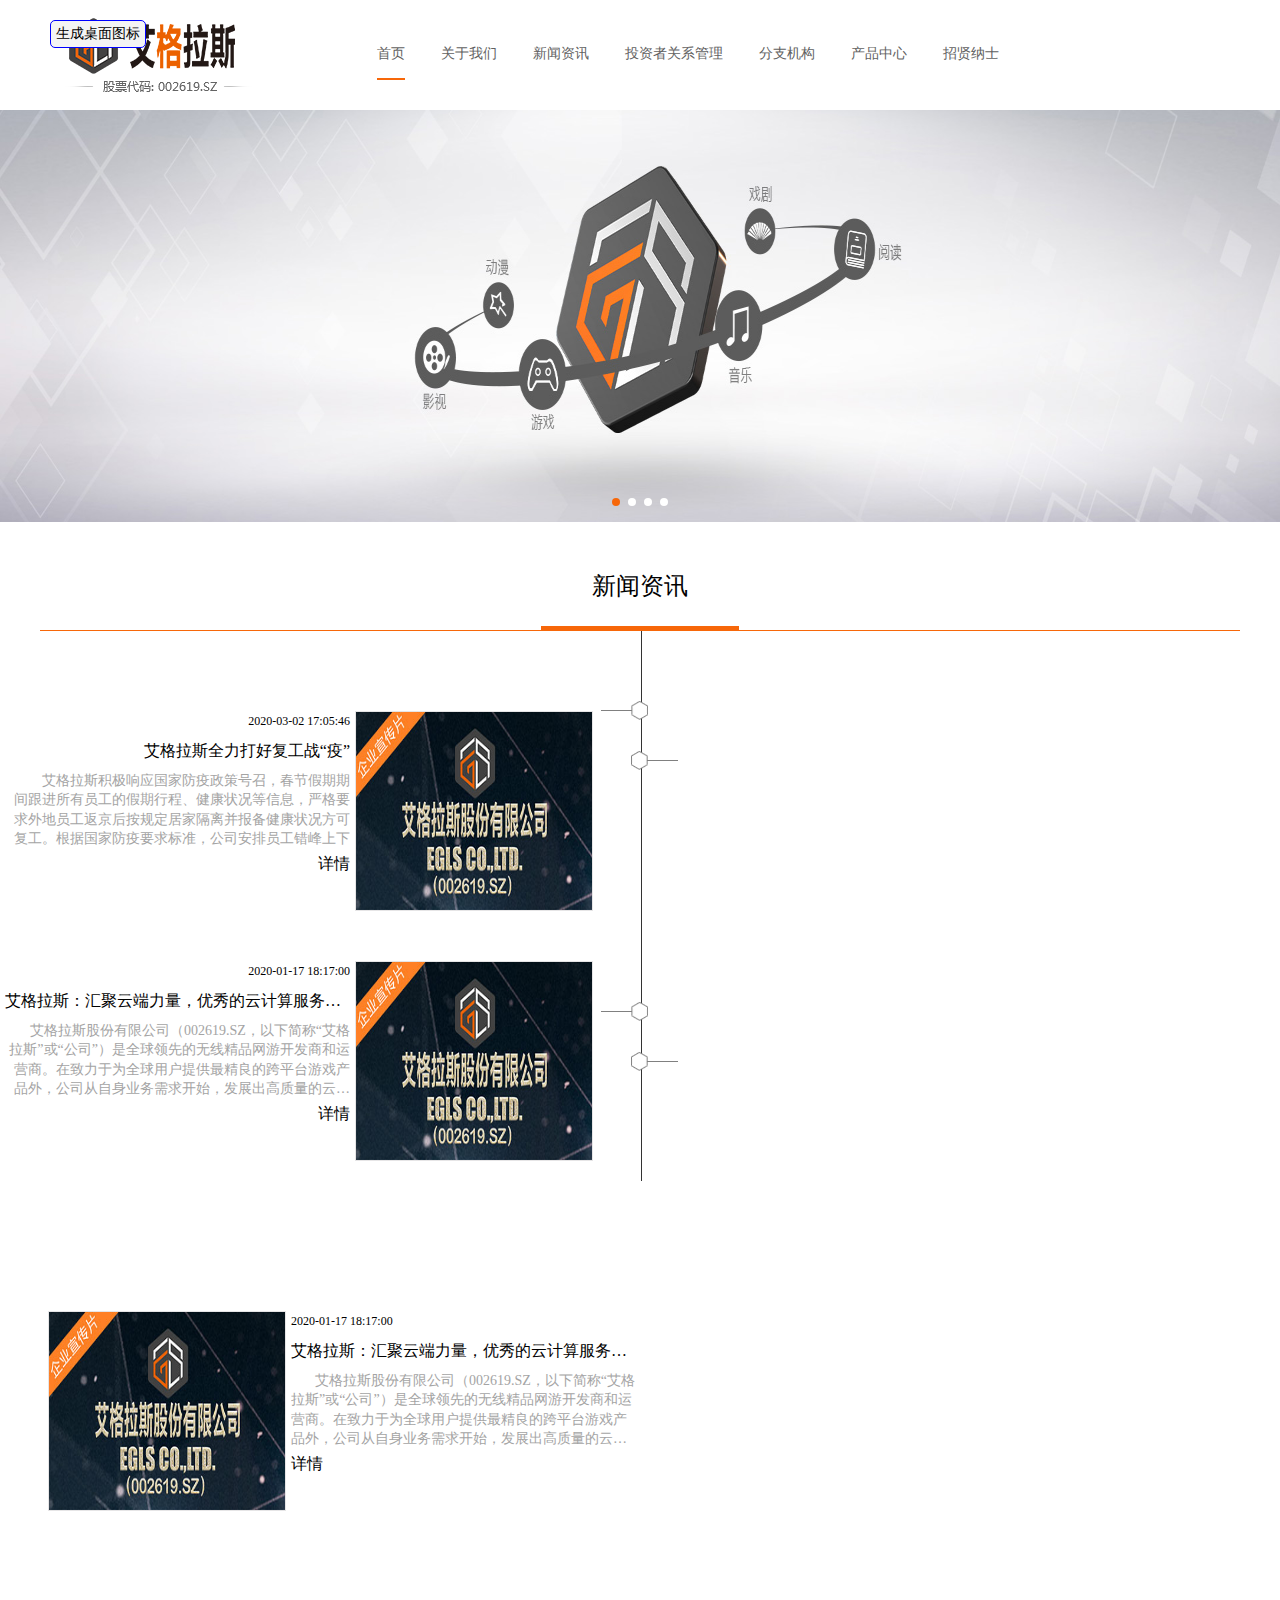
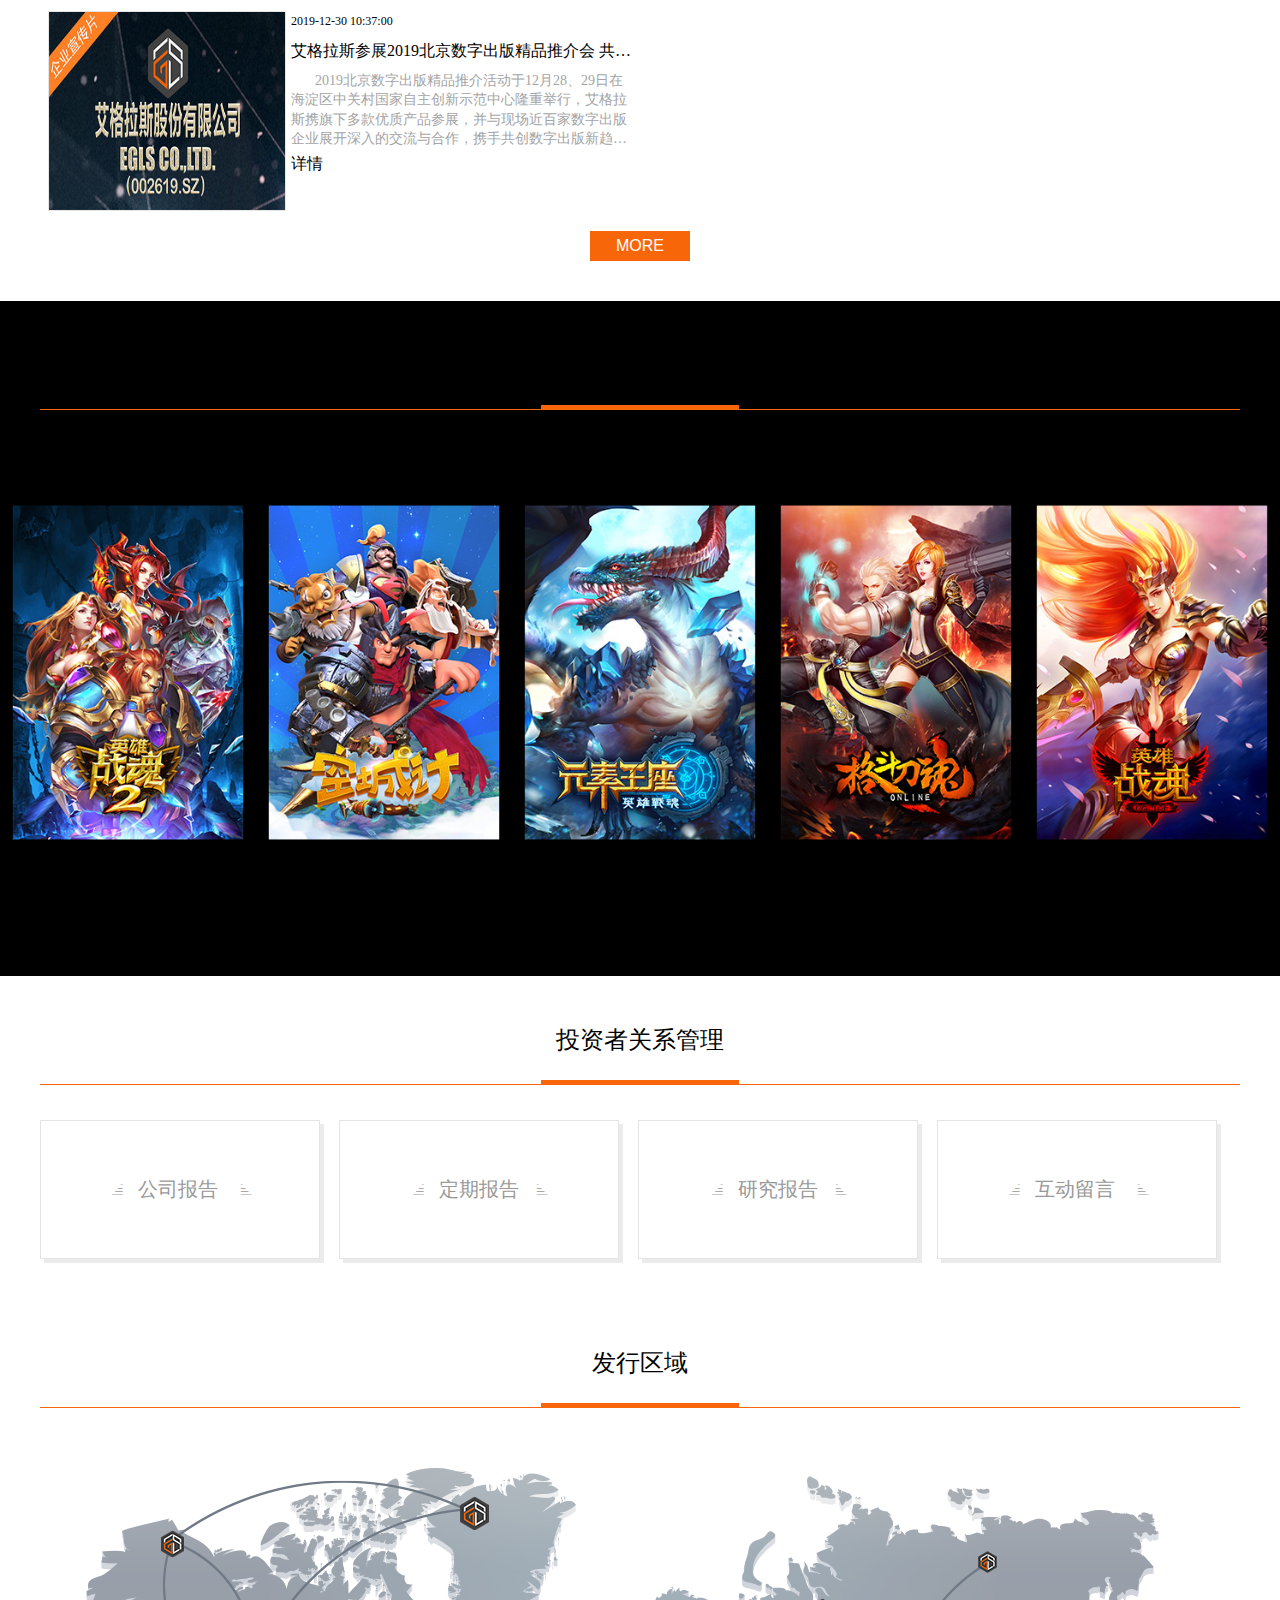
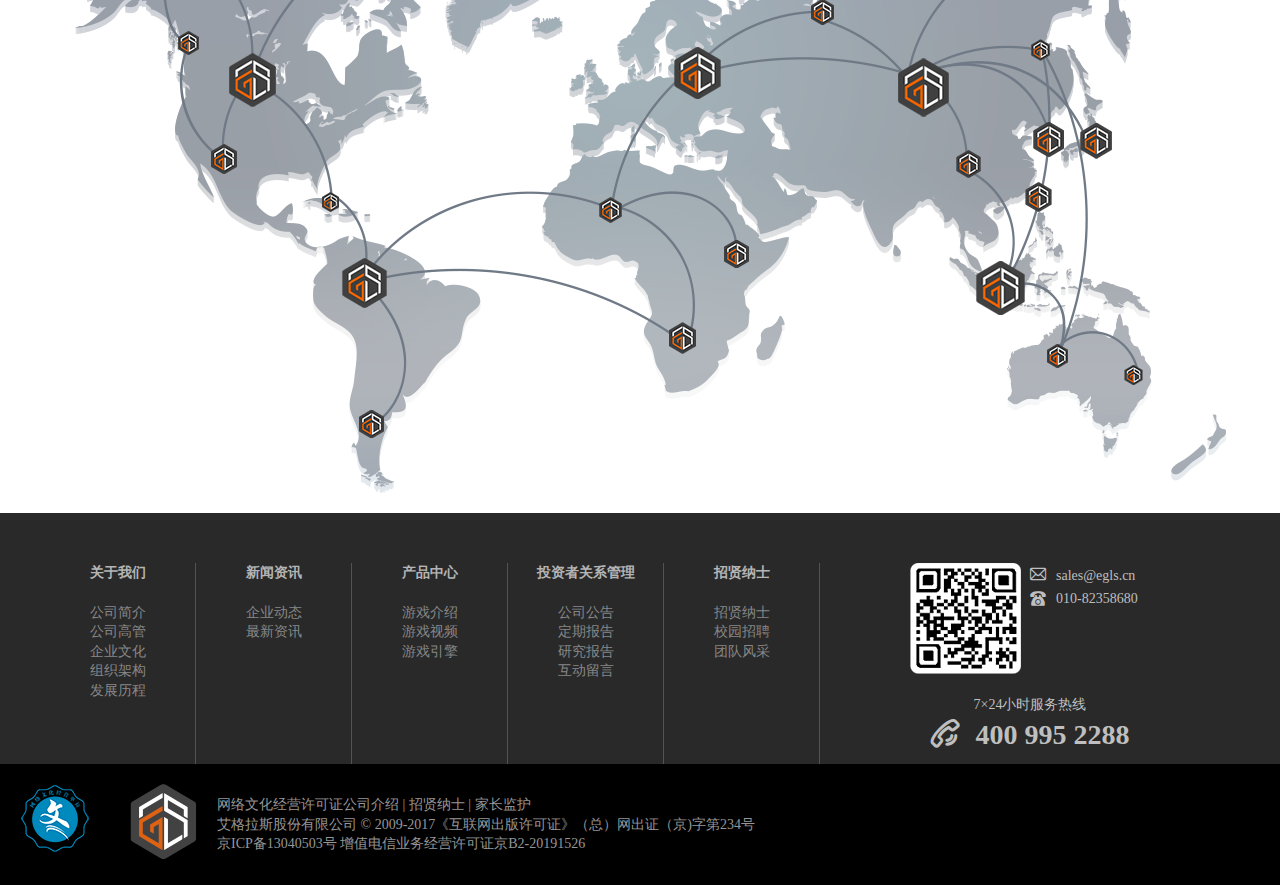
<file: g2us/index.html>
<!DOCTYPE html>
<html>
	<head>
		<meta charset="utf-8" />
		<title></title>
		<meta name="viewport" content="width=device-width,initial-scale=1,maximum-scale=1,user-scalable=0" />
		<meta http-equiv="X-UA-Compatible" content="IE=edge,chrome=1" />
		<link rel="stylesheet" href="css/reset.css" />
		<link rel="stylesheet" href="css/swiper.min.css">
	    <script type="text/javascript" src="js/jquery-2.1.0.js"></script>
	    <script type="text/javascript" src="js/swiper.min.js"></script>
		<script type="text/javascript" src="js/mock.js" ></script>
		<script type="text/javascript" src="js/indexdata.js" ></script>
		<script type="text/javascript" src="js/indexdata.js" ></script>
		<link rel="stylesheet" href="img/font_lbf/iconfont.css" />
		<link rel="stylesheet" href="css/index.css" />
	</head>
	<body>
		<header>
			<div class="header">
				<div class="download"></div>
				<div class="logo"></div>
				<div class="nav"></div>
				<div class="n_right"></div>
			</div>
		</header>
		<div class="banner">
	        <div class="swiper-container">
	            <div class="swiper-wrapper">
	              <div class="swiper-slide"><img src="img/index_banner1.jpg" alt="a" title="荣耀30"></div>
	              <div class="swiper-slide"><img src="img/index_banner2.jpg" alt="a" title="荣耀30s"></div>
	              <div class="swiper-slide"><img src="img/index_banner3.jpg" alt="a" title="荣耀Play4T pro"></div>
	              <div class="swiper-slide"><img src="img/index_banner4.jpg" alt="a" title="荣耀生活"></div>
	            </div>
	            <!-- Add Arrows -->
	            <!--<div class="swiper-button-next"></div>
	            <div class="swiper-button-prev"></div>-->
	            <!-- Add Pagination -->
	            <div class="swiper-pagination"></div>
	          </div>
	    </div>
	    <h2 class="h2"><span>新闻资讯</span></h2>
	    <section>
	    	<div class="section">
	    		 <div class='content c1'>
			    	<div class="c_left">
			    		<p><span>2020-03-02 17:05:46</span></p>
				    	<h2>艾格拉斯全力打好复工战“疫”</h2>
				    	<div class="p1">
				    		艾格拉斯积极响应国家防疫政策号召，春节假期期间跟进所有员工的假期行程、健康状况等信息，严格要求外地员工返京后按规定居家隔离并报备健康状况方可复工。根据国家防疫要求标准，公司安排员工错峰上下
				    	</div>
				    	<a href="#">详情</a>
			    	</div>
				    <div class="c_right">
				    	<img src="img/index_fixed1.jpg" />
				    </div>
			    </div>
			    <div class="content c2">
			    	<div class="c_left">
			    		<p><span>2020-01-17 18:17:00</span></p>
						<h2>艾格拉斯：汇聚云端力量，优秀的云计算服务提供商</h2>
						<div class="p1">
							艾格拉斯股份有限公司（002619.SZ，以下简称“艾格拉斯”或“公司”）是全球领先的无线精品网游开发商和运营商。在致力于为全球用户提供最精良的跨平台游戏产品外，公司从自身业务需求开始，发展出高质量的云服务平台。公司根据不同场景下的业务需求，为用户及其他公司提供优质的公有云、混合云、私有云在内的云计算运营服务。
						</div>
						<a href="#">详情</a>
	
			    	</div>
			    	<div class="c_right">
				    	<img src="img/index_fixed1.jpg" />
				    </div>
			    </div>
	    	</div>
			<div class="section">
			    <div class="content c3">
			    	<div class="c_left">
			    		<p><span>2020-01-17 18:17:00</span></p>
						<h2>艾格拉斯：汇聚云端力量，优秀的云计算服务提供商</h2>
						<div class="p1">
							艾格拉斯股份有限公司（002619.SZ，以下简称“艾格拉斯”或“公司”）是全球领先的无线精品网游开发商和运营商。在致力于为全球用户提供最精良的跨平台游戏产品外，公司从自身业务需求开始，发展出高质量的云服务平台。公司根据不同场景下的业务需求，为用户及其他公司提供优质的公有云、混合云、私有云在内的云计算运营服务。
						</div>
						<a href="#">详情</a>
	
			    	</div>
			    	<div class="c_right">
				    	<img src="img/index_fixed1.jpg" />
				    </div>
			    </div>
			    <div class="content c4">
			    	<div class="c_left">
			    		<p><span>2019-12-30 10:37:00</span></p>
						<h2>艾格拉斯参展2019北京数字出版精品推介会 共创数字出版新趋势</h2>
						<div class="p1">
							2019北京数字出版精品推介活动于12月28、29日在海淀区中关村国家自主创新示范中心隆重举行，艾格拉斯携旗下多款优质产品参展，并与现场近百家数字出版企业展开深入的交流与合作，携手共创数字出版新趋势。
						</div>
						<a href="#">详情</a>
			    	</div>
			    	<div class="c_right">
				    	<img src="img/index_fixed1.jpg" />
				    </div>
			    </div>
			</div>
			<div class="bg tb1"></div>
			<div class="bg tb2"></div>
			<div class="bg tb3"></div>
			<div class="bg tb4"></div>
		</section>
	    <button>MORE</button>
	    <div class="con2">
	    	<h2 class="h2"><span>产品介绍</span></h2>
	    	<div class="gamelist">
	    		<div class="game">
	    			<figure>
	    				<img src="img/index_pro1.jpg"/>
	    				<figcaption>
	    					<div><span class="iconfont icon-icon-guanwang"> </span> <span> 官网</span></div>
	    					<div><span class="iconfont icon-sousuo"></span> <span> 视频</span></div>
	    				</figcaption>
	    			</figure>
	    			
	    		</div>
	    		<div class="game">
	    			<figure>
	    				<img src="img/index_pro2.jpg"/>
	    				<figcaption>
	    					<div><span class="iconfont icon-icon-guanwang"></span> <span> 官网</span></div>
	    					<div><span class="iconfont icon-sousuo"></span> <span> 视频</span></div>
	    				</figcaption>
	    			</figure>
	    			
	    		</div>
	    		<div class="game">
	    			<figure>
	    				<img src="img/index_pro3.jpg"/>
	    				<figcaption>
	    					<div><span class="iconfont icon-icon-guanwang"></span> <span> 官网</span></div>
	    					<div><span class="iconfont icon-sousuo"></span> <span> 视频</span></div>
	    				</figcaption>
	    			</figure>
	    			
	    		</div>
	    		<div class="game">
	    			<figure>
	    				<img src="img/index_pro4.jpg"/>
	    				<figcaption>
	    					<div><span class="iconfont icon-icon-guanwang"></span> <span> 官网</span></div>
	    					<div><span class="iconfont icon-sousuo"></span> <span> 视频</span></div>
	    				</figcaption>
	    			</figure>
	    			
	    		</div>
	    		<div class="game">
	    			<figure>
	    				<img src="img/index_pro5.jpg"/>
	    				<figcaption>
	    					<div><span class="iconfont icon-icon-guanwang"></span> <span> 官网</span></div>
	    					<div><span class="iconfont icon-sousuo"></span> <span> 视频</span></div>
	    				</figcaption>
	    			</figure>
	    			
	    		</div>
	    	</div>
	    </div>
	    
	    <h2 class="h2"><span>投资者关系管理</span></h2>
	    <div class="con3">
	    	<div><a href="#"><span class="iconfont icon-RectangleCopy1"></span><b>公司报告 </b><span class="iconfont icon-RectangleCopy"></span></a></div>
	    	<div><a href="#"><span class="iconfont icon-RectangleCopy1"></span><b>定期报告</b><span class="iconfont icon-RectangleCopy"></span></a></div>
	    	<div><a href="#"><span class="iconfont icon-RectangleCopy1"></span><b>研究报告</b><span class="iconfont icon-RectangleCopy"></span></a></div>
	    	<div><a href="#"><span class="iconfont icon-RectangleCopy1"></span><b>互动留言 </b><span class="iconfont icon-RectangleCopy"></span></a></div>
	    </div>
	    <h2 class="h2">
	    	<span>发行区域</span>
	    </h2>
	    <div class="map">
	    	<div class="mapone">
	    		<h3>中国大陆</h3>
				<p>获得多项大奖</p>
				<p>最高月收入超过10,000,000人民币</p>
				<p>收货大批忠实粉丝，建立品牌效应</p>
			</div>
			<div class="btn1"></div>
			<div class="maptwo">
				<h3>东南亚等</h3>
				<p>日活跃数十万</p>
				<p>收入成绩表现优异</p>
			</div>
			<div class="btn2"></div>
			<div class="mapthree">
				<h3>日本</h3>
				<p>App store总榜前50</p>
				<p>App Store动作榜前10</p>
				<p>最高在线6000+</p>
			</div>
			<div class="btn3"></div>
			<div class="mapfour">
				<h3>韩国</h3>
				<p>累积注册250w人次</p>
				<p>3W+最高同时在线</p>
				<p>周留存超过40%</p>
				<p>累积收入超过4000W美金</p>
			</div>
			<div class="btn4"></div>
			<div class="mapfive">
				<h3>欧洲</h3>
				<p>App store畅销榜TOP4</p>
				<p>App Store下载榜TOP1</p>
				<p>超过百万注册玩家</p>
			</div>
			<div class="btn5"></div>
			<div class="mapsix">
				<h3>北美洲</h3>
				<p>App store官方推荐</p>
				<p>Google Play 16000+ 4星以上评论</p>
				<p>核心忠诚玩家留存超过1年</p>
			</div>
			<div class="btn6"></div>
			<div class="mapseven">
				<h3>南美洲</h3>
				<p>在巴西市场推出时，获得大量玩家支持</p>
				<p>新颖游戏形式，迅速成为市场热点</p>
				<p>面世两个月，数十万注册用户</p>
			</div>
			<div class="btn7"></div>
	    </div>
	    
	    <footer>
	    	<div class="our">
	    		<div class="link">
	    			
	    		</div>
	    		<div class="about">
	    			<div class="lianxi">
	    				<div>
	    					<img src="img/index_f_weixin.png" />
	    				</div>
		    			<div>
		    				<p><span class="iconfont icon-xinxi"></span><span>sales@egls.cn</span></p>
		    				<p><span class="iconfont icon-dianhua"></span><span>010-82358680</span></p>
		    			</div>
	    			</div>
	    			
	    			<div class="wec">7×24小时服务热线</div>
	    			<div><span class="iconfont icon-dianhua1"></span><span> 400 995 2288</span></div>
	    		</div>
	    	</div>
	    	<div class="copy">
	    		<div>
	    			<div class="xc">
		    			<div><img src="img/index_f_wen.png"/></div>
		    			<div><img src="img/index_f_logo.png"/></div>
		    		</div>
		    		<div>
		    			<div>
		    				<p>网络文化经营许可证公司介绍 | 招贤纳士 | 家长监护</p>
				    		<p>艾格拉斯股份有限公司 © 2009-2017《互联网出版许可证》（总）网出证（京)字第234号</p>
				    		<p>京ICP备13040503号 增值电信业务经营许可证京B2-20191526</p>
		    			</div>
		    		</div>
	    		</div>
	    		
	    	</div>
	    </footer>
	</body>
	<script>
		window.onload = function(){
			function ajax_fn(method,url,callback,s_data){
				var xhr = new XMLHttpRequest();
				xhr.open(method,url,true);
				xhr.setRequestHeader("content-type","application/x-www-form-urlencoded");
				xhr.onreadystatechange = function(){
					if(xhr.readyState==4 && xhr.status==200){
						var r_data = this.responseText;
						callback(r_data);
						
					}
				}
				if(s_data){
					xhr.send(s_data);
				}else{
					xhr.send();
				}
			};
			ajax_fn("get","http://www.wy888.com/student/coach.php",function(r_data){
				r_data = JSON.parse(r_data);
				for(var i in r_data){
					var n_l_d = document.getElementsByClassName("download")[0];
					var n_l_logo = document.getElementsByClassName("logo")[0];
					var nav = document.getElementsByClassName("nav")[0];
					for(var j in r_data[i]){
						
						if(i=="n_l"){
							ndownload="<div>"+r_data[i][j].tdata+"</div>";
							nlogo="<img src='"+r_data[i][j].imgdata+"'/>";
						}
						n_l_d.innerHTML=ndownload;
						n_l_logo.innerHTML=nlogo;
						if(i=="n_page"){
							if(r_data[i][j].navid=="0"){
								var navli="<a href='"+r_data[i][j].na1+"'>"+r_data[i][j].tdata+"</a>";
								var nli=document.createElement("li");
								nli.innerHTML=navli;
								nav.appendChild(nli);
							}else{
								for(var k in r_data[i][j]){
									var nullis='';
									for(var z in r_data[i][j].navli){
										nullis += "<li><a href='"+r_data[i][j].navli[z].na2+"'>"+r_data[i][j].navli[z].nli2+"</a></li>";
									}
									var navli="<a href='"+r_data[i][j].na1+"'>"+r_data[i][j].tdata+"</a><ul>"+nullis+"</ul>";
									var nli=document.createElement("li");
									nli.innerHTML=navli;
									
								}
								nav.appendChild(nli);
								
							}
						}
						
					}
					
				}
				
			});
			
			ajax_fn("get","http://www.wy888.com/footer/coach.php",function(fo_our){
				fo_our=JSON.parse(fo_our);
			var x1a = ["#","#","#","#","#","#"];
			for(var a in fo_our){
				var flinks = document.getElementsByClassName("link")[0];
				var ours =document.getElementsByClassName("our")[0];
				var flink = document.createElement("ul");
				for(var i=0;i<fo_our[a].length;i++){
					
					var ftitle;
					if(i=="0"){
						ftitle = document.createElement("h4");
						ftitle.innerHTML=fo_our[a][i];
						flink.appendChild(ftitle);
					}else{
						var f_lis = document.createElement("li");
						f_lis.innerHTML = "<a href='"+x1a[i]+"'>"+fo_our[a][i]+"</a>"
						flink.appendChild(f_lis);
					}
					
				}
				console.log(flink);
				flinks.appendChild(flink);
			}
			})	
			//map
			function mapshow(one,two){
				one.onmouseenter=function(){
					two.style.display="block";
					
				}
				one.onmouseleave=function(){
					two.style.display="none";
					
				}
			}
			var btn1=document.getElementsByClassName("btn1")[0];
			var mapDiv1=document.getElementsByClassName("mapone")[0];
			var btn2=document.getElementsByClassName("btn2")[0];
			var mapDiv2=document.getElementsByClassName("maptwo")[0];
			var btn3=document.getElementsByClassName("btn3")[0];
			var mapDiv3=document.getElementsByClassName("mapthree")[0];
			var btn4=document.getElementsByClassName("btn4")[0];
			var mapDiv4=document.getElementsByClassName("mapfour")[0];
			var btn5=document.getElementsByClassName("btn5")[0];
			var mapDiv5=document.getElementsByClassName("mapfive")[0];
			var btn6=document.getElementsByClassName("btn6")[0];
			var mapDiv6=document.getElementsByClassName("mapsix")[0];
			var btn7=document.getElementsByClassName("btn7")[0];
			var mapDiv7=document.getElementsByClassName("mapseven")[0];
			mapshow(btn1,mapDiv1);
			mapshow(btn2,mapDiv3);
			mapshow(btn3,mapDiv4);
			mapshow(btn4,mapDiv2);
			mapshow(btn5,mapDiv5);
			mapshow(btn6,mapDiv6);
			mapshow(btn7,mapDiv7);
		}
		
	</script>
	
	<script>
		var swiper = new Swiper('.swiper-container', {
	      slidesPerView: 1,
	      spaceBetween: 30,
	      loop: true,
	      autoplay:true,
	      pagination: {
	        el: '.swiper-pagination',
	        clickable: true,
	      },
//	      navigation: {
//	        nextEl: '.swiper-button-next',
//	        prevEl: '.swiper-button-prev',
//	      },
	    });
	</script>
</html>
</file>
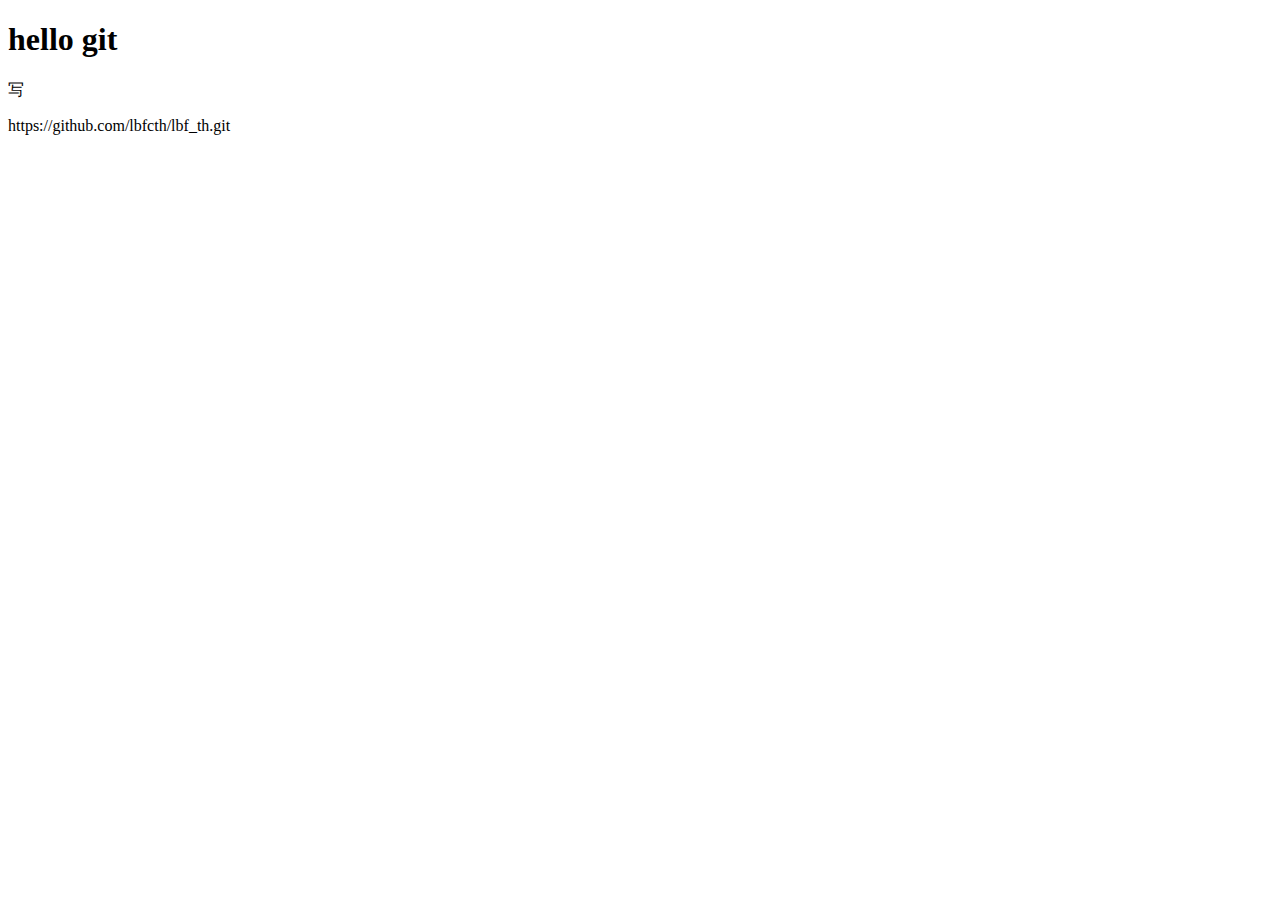
<file: test.html>
<!DOCTYPE html>
<html>
	<head>
		<meta charset="utf-8" />
		<titile>
			
		</titile>
	</head>
	<body>
		<h1>hello git</h1>
		<p>写</p>
		<div class="banner"></div>
		<p>https://github.com/lbfcth/lbf_th.git</p>
	</body>
</html>
</file>
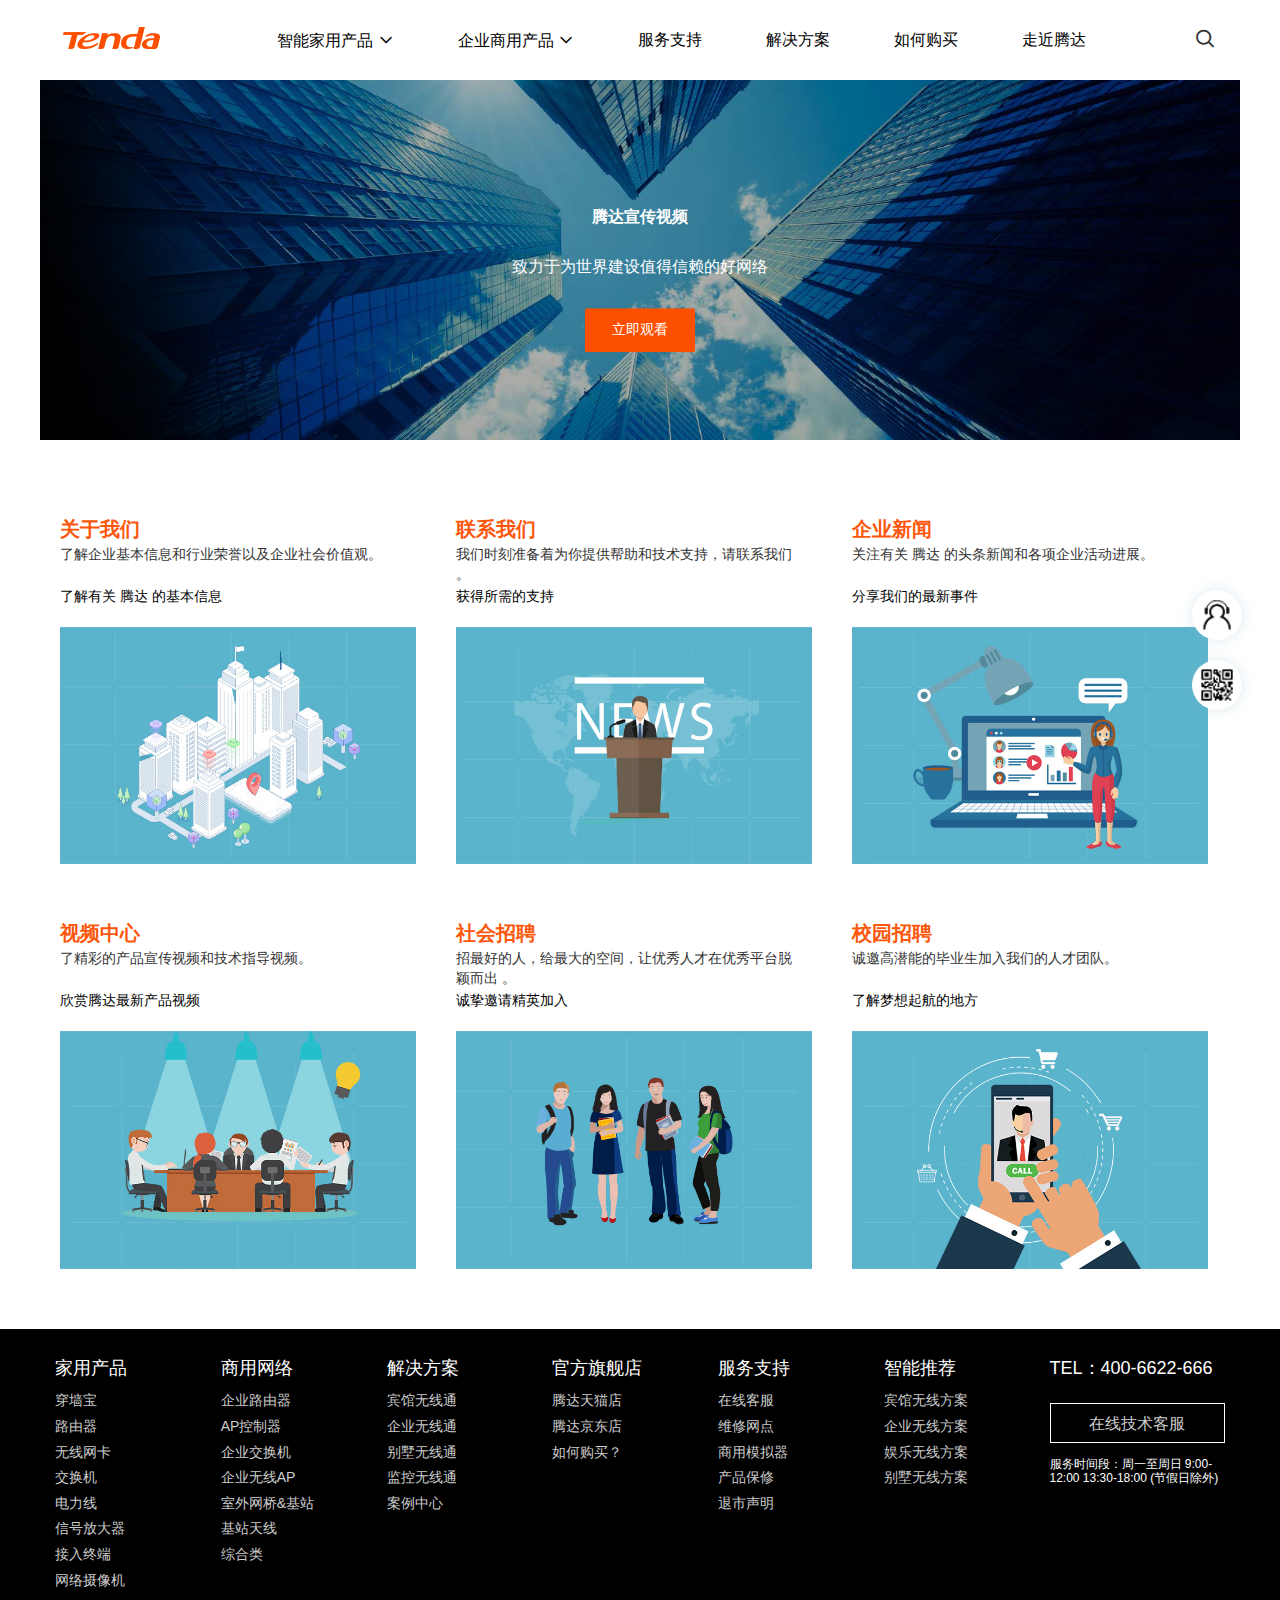
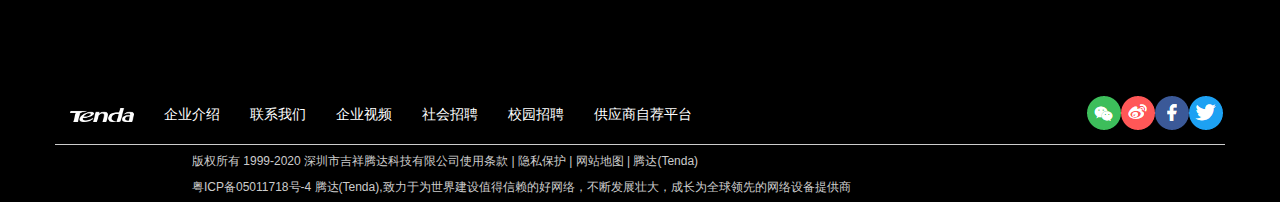
<file: 走进腾达/others/lbf.html>
<!DOCTYPE html>
<html>
	<head>
		<meta charset="utf-8">
		<title></title>
		<meta charset="utf-8">
		<title></title>
		<meta name="viewport" content="width=device-width,initial-scale=1,maximum-scale=1,user-scalable=0" />
		<meta http-equiv="X-UA-Compatible" content="IE=edge,chorme=1" />
		<link href="../css/shbootstrap.css" type="text/css" rel="stylesheet">
		<link href="../css/shiconfont.css" type="text/css" rel="stylesheet">
		<link rel="stylesheet" href="../css/reset.css" type="text/css">
		<link rel="stylesheet" href="../css/animate.min.css">
		<link href="../css/lbf.css" type="text/css" rel="stylesheet">
		<script src="../js/html5shiv.min.js"></script>
		<script src="../js/shjquery.js"></script>
		<script src="../js/shbootstrap.js"></script>
		<script src="../js/lbf.js"></script>
	</head>
	<body>
		<!-- pc顶部开始 -->
		<header class="pcheader">
			<nav>
				<a href="../index.html"><img src="../img/shlogo.png"></a>
				<ul>
					<li>
						<a href="#">智能家用产品 <span class="iconfont icon-fanhui-copy-copy"></span>
							<ul>

								<li><a href="#">
										穿墙宝
									</a></li>
								<li><a href="#">路由器
									</a></li>
								<li><a href="#">无线网卡
									</a></li>
								<li><a href="#">交换机
									</a></li>
								<li><a href="#">电力线
									</a></li>
								<li><a href="#">信号放大器
									</a></li>
								<li><a href="#">接入终端
									</a></li>
								<li><a href="#">网络摄像机</a></li>

							</ul>
						</a>
					</li>
					<li><a href="#">企业商用产品 <span class="iconfont icon-fanhui-copy-copy"></span></a>

						<ul>

							<li><a href="#">

									企业路由器

								</a></li>
							<li><a href="#">AP控制器

								</a></li>
							<li><a href="#">企业交换机

								</a></li>
							<li><a href="#">企业无线AP

								</a></li>
							<li><a href="#">室外网桥&基站

								</a></li>
							<li><a href="#">基站天线

								</a></li>
							<li><a href="#">综合类
								</a></li>
							<li><a href="#">网络摄像机</a></li>

						</ul>

					</li>
					<li><a href="dxh.html">服务支持</a></li>
					<li><a href="hx.html">解决方案</a></li>
					<li><a href="hx.html">如何购买</a></li>
					<li><a href="lbf.html">走近腾达</a></li>
				</ul>
				<span class="iconfont icon-fangdajing1 sousuo"></span>
			</nav>


			<div class="ssxl">
				<div class="sstop">
					<span class="iconfont icon-fangdajing1  sstop_1"></span>
					<input type="text" placeholder="请输入产品型号...">
					<span class="iconfont icon-X  sstop_2"></span>
				</div>
				<ul>
					<li><a href="#" id="huise">快速链接</a></li>
					<li><a href="#">在线客服</a></li>
					<li><a href="#">维修网点</a></li>
					<li><a href="#">下载中心</a></li>
					<li><a href="#">帮助文档</a></li>
					<li><a href="#">如何购买</a></li>
					<li><a href="#">联系腾达</a></li>
				</ul>
			</div>




		</header>
		<!-- pc顶部结束-->
		<!-- 移动端顶部开始 -->
		<header class="ydheader">
			<div class="sjanniu"><span class="iconfont icon-menu luoxia"></span>
				<span class="iconfont icon-X shouqi"></span>

			</div>
			<a href="../index.html"><img src="../img/shlogp(2).png"></a>
			<div class="sjsousuo"><span class="iconfont icon-fangdajing1
 sjsousuo_1"></span></div>
			<div class="sjxlcd">
				<h3><a href="#">
						智能家用产品 <span class="iconfont icon-arrow-right1 xuanzhuan"></span></a>

					<ul>
						<li><a href="#">穿墙宝</a></li>
						<li><a href="#">路由器</a></li>
						<li><a href="#">无线网卡</a></li>
						<li><a href="#">交换机</a></li>
						<li><a href="#">电力线</a></li>
						<li><a href="#">信号放大器</a></li>
						<li><a href="#">接入终端</a></li>
						<li><a href="#">网络摄像机</a></li>
					</ul>
				</h3>


				<h3><a href="#">企业商用产品
						<span class="iconfont icon-arrow-right1 xuanzhuan"></a>

					<ul>
						<li><a href="#">企业路由器 </a></li>
						<li><a href="#">AP控制器</a></li>
						<li><a href="#">企业交换机</a></li>
						<li><a href="#">企业无线AP</a></li>
						<li><a href="#">室外网桥&基站</a></li>
						<li><a href="#">基站天线</a></li>
						<li><a href="#">综合类</a></li>

					</ul>
				</h3>


				<h3><a href="#">解决方案及案例<span class="iconfont icon-arrow-right1 xuanzhuan"></a>


					<ul>
						<li><a href="#">宾馆无线通</a></li>
						<li><a href="#">企业无线通</a></li>
						<li><a href="#">别墅无线通</a></li>
						<li><a href="#">案例中心</a></li>
						<li><a href="#">智能推荐</a></li>

					</ul>
				</h3>


				<h3><a href="#">服务支持<span class="iconfont icon-arrow-right1 xuanzhuan"></a>

					<ul>
						<li><a href="#">在线客服</a></li>
						<li><a href="#">维修网点</a></li>
						<li><a href="#">下载中心</a></li>
						<li><a href="#">帮助文档</a></li>
						<li><a href="#">商用模拟器</a></li>
						<li><a href="#">产品保修</a></li>
						<li><a href="#">退市声明</a></li>

					</ul>
				</h3>


				<h3><a href="#">关于我们<span class="iconfont icon-arrow-right1 xuanzhuan"></a>


					<ul>
						<li><a href="#">企业介绍</a></li>
						<li><a href="#">联系我们</a></li>
						<li><a href="#">新闻中心</a></li>
						<li><a href="#">视频中心</a></li>
						<li><a href="#">社会招聘</a></li>
						<li><a href="#">校园招聘</a></li>
						<li><a href="#">天猫旗舰店</a></li>
					</ul>
				</h3>

			</div>

			<div class="found">
				<div class="founder"><input type="text" placeholder="请输入产品型号" class="found_1"><span class="iconfont icon-fangdajing1 found_2"></span></div>
				<ul>
					<li><a href="#">快速链接</a></li>
					<li><a href="#">在线客服</a></li>
					<li><a href="#">维修网点</a></li>
					<li><a href="#">下载中心</a></li>
					<li><a href="#">帮助文档</a></li>
				</ul>
			</div>

		</header>
		<!-- 移动端顶部结束 -->
		<!-- 腾达企业部分开始 -->
		<div class="banner">
			<img src="../img/lbfbanner2.jpg" />
			<div class="cen">
				<h2>腾达宣传视频</h2>
				<p>致力于为世界建设值得信赖的好网络</p>
				<div><a href="#">立即观看</a></div>
			</div>
		</div>
		<section class="con">
			<article>
				<h2>关于我们</h2>
				<p>了解企业基本信息和行业荣誉以及企业社会价值观。</p>
				<p><a href="#">了解有关 腾达 的基本信息</a></p>
				<img src="../img/lbf1.jpg" />
			</article>
			<article>
				<h2>联系我们</h2>
				<p>我们时刻准备着为你提供帮助和技术支持，请联系我们 。</p>
				<p><a href="#">获得所需的支持</a></p>
				<img src="../img/lbf3.jpg" />
			</article>
			<article>
				<h2>企业新闻</h2>
				<p>关注有关 腾达 的头条新闻和各项企业活动进展。</p>
				<p><a href="#">分享我们的最新事件</a></p>
				<img src="../img/lbf4.jpg" />
			</article>
			<article>
				<h2>视频中心</h2>
				<p>了精彩的产品宣传视频和技术指导视频。</p>
				<p><a href="#">欣赏腾达最新产品视频</a></p>
				<img src="../img/lbf5.jpg" />
			</article>
			<article>
				<h2>社会招聘</h2>
				<p>招最好的人，给最大的空间，让优秀人才在优秀平台脱颖而出 。</p>
				<p><a href="#">诚挚邀请精英加入</a></p>
				<img src="../img/lbf6.jpg" />
			</article>
			<article>
				<h2>校园招聘</h2>
				<p>诚邀高潜能的毕业生加入我们的人才团队。</p>
				<p><a href="#">了解梦想起航的地方</a></p>
				<img src="../img/lbf7.jpg" />
			</article>
		</section>
		<!-- 推荐产品部分结束 -->
		<!-- pc底部开始 -->
		<footer>
			<div class="f_1">
				<div class="f_1_1">
					<h3>家用产品</h3>
					<a href="#">
						穿墙宝
					</a>
					<a href="#">路由器
					</a>
					<a href="#">无线网卡
					</a>
					<a href="#">交换机
					</a>
					<a href="#">电力线
					</a>
					<a href="#">信号放大器
					</a>
					<a href="#">接入终端
					</a>
					<a href="#">网络摄像机</a>
				</div>


				<div class="f_1_1">
					<h3>商用网络
					</h3>
					<a href="#">
						企业路由器

					</a>
					<a href="#">AP控制器

					</a>
					<a href="#">企业交换机

					</a>
					<a href="#">企业无线AP

					</a>
					<a href="#">室外网桥&基站

					</a>
					<a href="#">基站天线

					</a>
					<a href="#">综合类
					</a>
				</div>
				<div class="f_1_1">
					<h3>解决方案
					</h3>
					<a href="#">
						宾馆无线通

					</a>
					<a href="#">企业无线通

					</a>
					<a href="#">别墅无线通

					</a>
					<a href="#"> 监控无线通

					</a>
					<a href="#">案例中心
					</a>
				</div>
				<div class="f_1_1">
					<h3>官方旗舰店
					</h3>
					<a href="#">
						腾达天猫店

					</a>
					<a href="#">腾达京东店

					</a>
					<a href="#">如何购买？
					</a>
				</div>
				<div class="f_1_1">
					<h3>服务支持
					</h3>
					<a href="#">
						在线客服

					</a>
					<a href="#">维修网点

					</a>
					<a href="#">商用模拟器

					</a>
					<a href="#">产品保修

					</a>
					<a href="#">退市声明
					</a>
				</div>
				<div class="f_1_1">
					<h3>智能推荐
					</h3>
					<a href="#">
						宾馆无线方案

					</a>
					<a href="#">企业无线方案

					</a>
					<a href="#">娱乐无线方案

					</a>
					<a href="#">别墅无线方案
					</a>
				</div>
				<div class="f_1_1">
					<h4><a href="#">TEL：400-6622-666</a></h4>
					<div class="jskf">
						<a href="#" id="bs">在线技术客服</a>
					</div>
					<h5>服务时间段：周一至周日 9:00-12:00 13:30-18:00 (节假日除外)</h5>
				</div>
			</div>
			<div class="f_2">
				<ul>
					<li><a href="#"><img src="../img/shtlogos2.png"></a></li>
					<li><a href="#">企业介绍
						</a></li>
					<li><a href="#">联系我们</a></li>
					<li><a href="#">企业视频</a></li>
					<li><a href="#">社会招聘</a></li>
					<li><a href="#">校园招聘</a></li>
					<li><a href="#">供应商自荐平台</a></li>
				</ul>
				<div class="f_2_1">
					<img src="../img/sh123.png">
				</div>

			</div>
			<div class="f_2_2">
				<h4>
					版权所有 1999-2020 深圳市吉祥腾达科技有限公司使用条款 | 隐私保护 | 网站地图 | 腾达(Tenda)<br><br>
					粤ICP备05011718号-4 腾达(Tenda),致力于为世界建设值得信赖的好网络，不断发展壮大，成长为全球领先的网络设备提供商
				</h4>

<span>中国大陆 / 简体中文</span>
			</div>
		</footer>
		<!-- pc底部结束 -->
<!-- 移动端底部开始 -->
<div class="ydfooter">
	
	<div class="sjfxlcd">
		<h3><a href="javascript:;">
				家用产品 <span class="iconfont icon-arrow-right1 xuanzhuan"></span></a>
	
			<ul>
				<li><a href="#">穿墙宝</a></li>
				<li><a href="#">路由器</a></li>
				<li><a href="#">无线网卡</a></li>
				<li><a href="#">交换机</a></li>
				<li><a href="#">电力线</a></li>
				<li><a href="#">信号放大器</a></li>
				<li><a href="#">接入终端</a></li>
				<li><a href="#">网络摄像机</a></li>
			</ul>
		</h3>
	
	
		<h3><a href="javascript:;">商用产品
				<span class="iconfont icon-arrow-right1 xuanzhuan"></a>
	
			<ul>
				<li><a href="#">企业路由器 </a></li>
				<li><a href="#">AP控制器</a></li>
				<li><a href="#">企业交换机</a></li>
				<li><a href="#">企业无线AP</a></li>
				<li><a href="#">室外网桥&基站</a></li>
				<li><a href="#">基站天线</a></li>
				<li><a href="#">综合类</a></li>
	
			</ul>
		</h3>
	
	
		<h3><a href="javascript:;">解决方案<span class="iconfont icon-arrow-right1 xuanzhuan"></a>
	
	
			<ul>
				<li><a href="#">宾馆无线通</a></li>
				<li><a href="#">企业无线通</a></li>
				<li><a href="#">别墅无线通</a></li>
				<li><a href="#">案例中心</a></li>
				<li><a href="#">智能推荐</a></li>
	
			</ul>
		</h3>
	<h3>
	<a href="javascript:;">官方旗舰店<span class="iconfont icon-arrow-right1 xuanzhuan"></a>
	
			<ul>
				<li><a href="#">在线客服</a></li>
				<li><a href="#">维修网点</a></li>
				<li><a href="#">下载中心</a></li>
				<li><a href="#">帮助文档</a></li>
				<li><a href="#">商用模拟器</a></li>
				<li><a href="#">产品保修</a></li>
				<li><a href="#">退市声明</a></li>
	
			</ul>
		</h3>
	
	
		<h3><a href="javascript:;">服务支持<span class="iconfont icon-arrow-right1 xuanzhuan"></a>
	
	
			<ul>
				<li><a href="#">企业介绍</a></li>
				<li><a href="#">联系我们</a></li>
				<li><a href="#">新闻中心</a></li>
				<li><a href="#">视频中心</a></li>
				<li><a href="#">社会招聘</a></li>
				<li><a href="#">校园招聘</a></li>
				<li><a href="#">天猫旗舰店</a></li>
			</ul>
		</h3>
		
		
		
		<h3><a href="javascript:;">智能推荐<span class="iconfont icon-arrow-right1 xuanzhuan"></a>
			<ul>
				<li><a href="#">企业介绍</a></li>
				<li><a href="#">联系我们</a></li>
				<li><a href="#">新闻中心</a></li>
				<li><a href="#">视频中心</a></li>
				<li><a href="#">社会招聘</a></li>
				<li><a href="#">校园招聘</a></li>
				<li><a href="#">天猫旗舰店</a></li>
			</ul>
		</h3>
	</div>
	
	
	<div class="sjtwo">
		<div class="sjfleft"> 
		400-6622-666
		</div>
		
		<div class="sjfright">
		在线技术客服
		</div>
		</div>
		<p class="sjfp2">服务时间段，周一至周日9：00-12：00 13：00-18：00（节假日除外）</p>
		<img src="../img/sh456.png" class="sjfp3">
		
	<p class="sjfp1">版权所有 1999-2020 深圳市吉祥腾达科技有限公司使用条款 | 隐私保护 | 网站地图 | 腾达(Tenda)<br><br>中国大陆 / 简体中文</p>
	
	<p class="sjfp1">粤ICP备05011718号-4 <br> 腾达(Tenda),致力于为世界建设值得信赖的好网络，不断发展壮大，成长为全球领先的网络设备提供商</p>
	
	
</div>

<!-- 移动端底部结束 -->
		<div class="go">
			<div>
				<img src="[data-uri]" />
			</div>
			
			<div>
				<img src="[data-uri]" />
				
			</div>
			
			<div class="back">
				<img src="../img/lbf9.png" />
			</div>
		</div>
	</body>
</html>
</file>
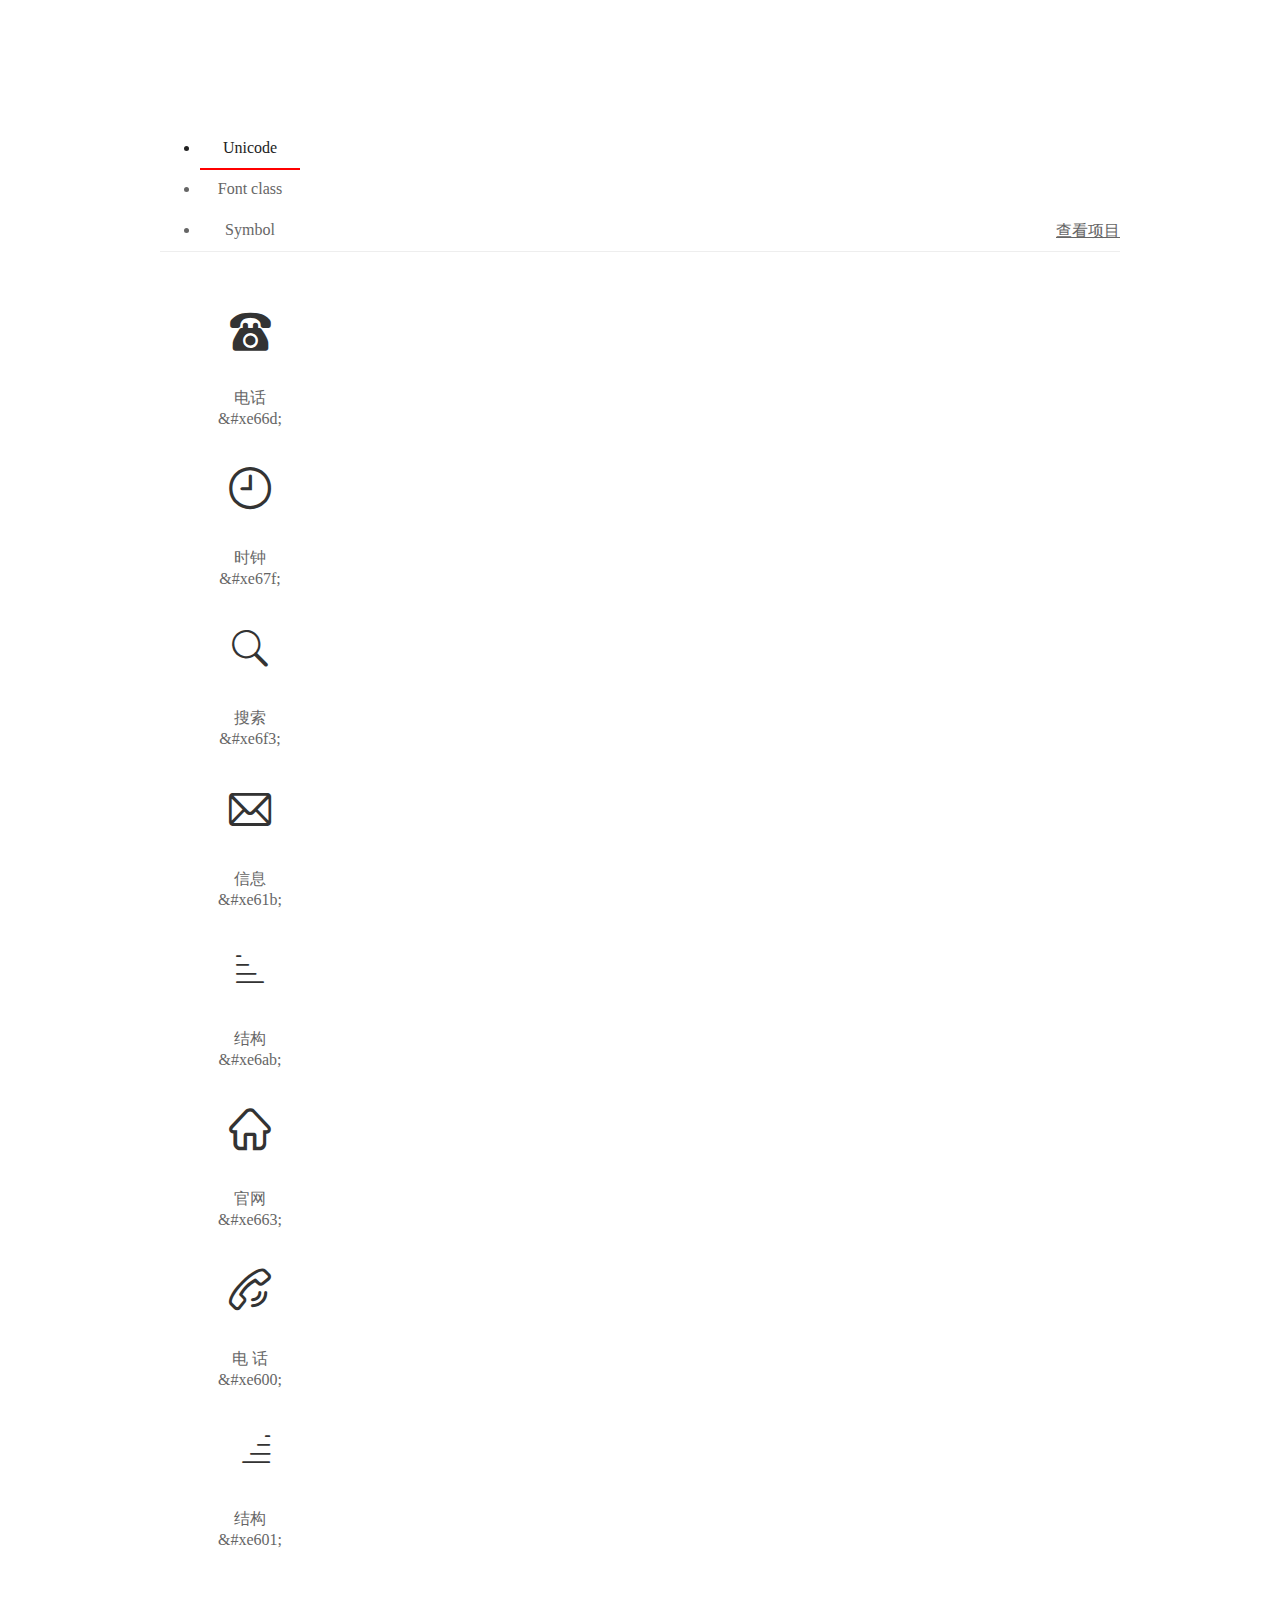
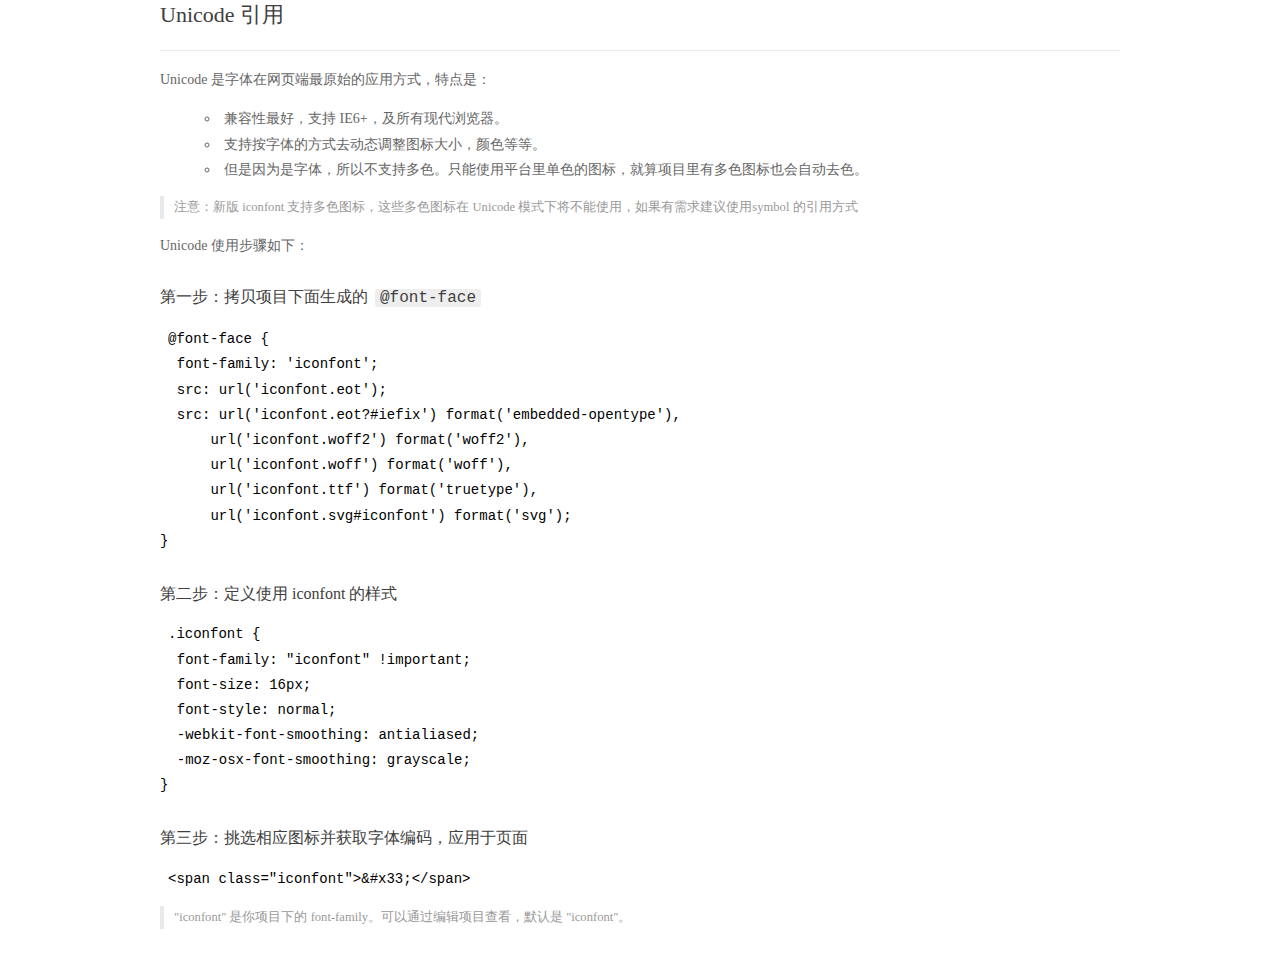
<file: g2us/img/font_lbf/demo_index.html>
<!DOCTYPE html>
<html>
<head>
  <meta charset="utf-8"/>
  <title>IconFont Demo</title>
  <link rel="shortcut icon" href="https://img.alicdn.com/tps/i4/TB1_oz6GVXXXXaFXpXXJDFnIXXX-64-64.ico" type="image/x-icon"/>
  <link rel="stylesheet" href="https://g.alicdn.com/thx/cube/1.3.2/cube.min.css">
  <link rel="stylesheet" href="demo.css">
  <link rel="stylesheet" href="iconfont.css">
  <script src="iconfont.js"></script>
  <!-- jQuery -->
  <script src="https://a1.alicdn.com/oss/uploads/2018/12/26/7bfddb60-08e8-11e9-9b04-53e73bb6408b.js"></script>
  <!-- 代码高亮 -->
  <script src="https://a1.alicdn.com/oss/uploads/2018/12/26/a3f714d0-08e6-11e9-8a15-ebf944d7534c.js"></script>
</head>
<body>
  <div class="main">
    <h1 class="logo"><a href="https://www.iconfont.cn/" title="iconfont 首页" target="_blank">&#xe86b;</a></h1>
    <div class="nav-tabs">
      <ul id="tabs" class="dib-box">
        <li class="dib active"><span>Unicode</span></li>
        <li class="dib"><span>Font class</span></li>
        <li class="dib"><span>Symbol</span></li>
      </ul>
      
      <a href="https://www.iconfont.cn/manage/index?manage_type=myprojects&projectId=1830741" target="_blank" class="nav-more">查看项目</a>
      
    </div>
    <div class="tab-container">
      <div class="content unicode" style="display: block;">
          <ul class="icon_lists dib-box">
          
            <li class="dib">
              <span class="icon iconfont">&#xe66d;</span>
                <div class="name">电话</div>
                <div class="code-name">&amp;#xe66d;</div>
              </li>
          
            <li class="dib">
              <span class="icon iconfont">&#xe67f;</span>
                <div class="name">时钟</div>
                <div class="code-name">&amp;#xe67f;</div>
              </li>
          
            <li class="dib">
              <span class="icon iconfont">&#xe6f3;</span>
                <div class="name">搜索</div>
                <div class="code-name">&amp;#xe6f3;</div>
              </li>
          
            <li class="dib">
              <span class="icon iconfont">&#xe61b;</span>
                <div class="name">信息</div>
                <div class="code-name">&amp;#xe61b;</div>
              </li>
          
            <li class="dib">
              <span class="icon iconfont">&#xe6ab;</span>
                <div class="name">结构</div>
                <div class="code-name">&amp;#xe6ab;</div>
              </li>
          
            <li class="dib">
              <span class="icon iconfont">&#xe663;</span>
                <div class="name">官网</div>
                <div class="code-name">&amp;#xe663;</div>
              </li>
          
            <li class="dib">
              <span class="icon iconfont">&#xe600;</span>
                <div class="name">电 话</div>
                <div class="code-name">&amp;#xe600;</div>
              </li>
          
            <li class="dib">
              <span class="icon iconfont">&#xe601;</span>
                <div class="name">结构</div>
                <div class="code-name">&amp;#xe601;</div>
              </li>
          
          </ul>
          <div class="article markdown">
          <h2 id="unicode-">Unicode 引用</h2>
          <hr>

          <p>Unicode 是字体在网页端最原始的应用方式，特点是：</p>
          <ul>
            <li>兼容性最好，支持 IE6+，及所有现代浏览器。</li>
            <li>支持按字体的方式去动态调整图标大小，颜色等等。</li>
            <li>但是因为是字体，所以不支持多色。只能使用平台里单色的图标，就算项目里有多色图标也会自动去色。</li>
          </ul>
          <blockquote>
            <p>注意：新版 iconfont 支持多色图标，这些多色图标在 Unicode 模式下将不能使用，如果有需求建议使用symbol 的引用方式</p>
          </blockquote>
          <p>Unicode 使用步骤如下：</p>
          <h3 id="-font-face">第一步：拷贝项目下面生成的 <code>@font-face</code></h3>
<pre><code class="language-css"
>@font-face {
  font-family: 'iconfont';
  src: url('iconfont.eot');
  src: url('iconfont.eot?#iefix') format('embedded-opentype'),
      url('iconfont.woff2') format('woff2'),
      url('iconfont.woff') format('woff'),
      url('iconfont.ttf') format('truetype'),
      url('iconfont.svg#iconfont') format('svg');
}
</code></pre>
          <h3 id="-iconfont-">第二步：定义使用 iconfont 的样式</h3>
<pre><code class="language-css"
>.iconfont {
  font-family: "iconfont" !important;
  font-size: 16px;
  font-style: normal;
  -webkit-font-smoothing: antialiased;
  -moz-osx-font-smoothing: grayscale;
}
</code></pre>
          <h3 id="-">第三步：挑选相应图标并获取字体编码，应用于页面</h3>
<pre>
<code class="language-html"
>&lt;span class="iconfont"&gt;&amp;#x33;&lt;/span&gt;
</code></pre>
          <blockquote>
            <p>"iconfont" 是你项目下的 font-family。可以通过编辑项目查看，默认是 "iconfont"。</p>
          </blockquote>
          </div>
      </div>
      <div class="content font-class">
        <ul class="icon_lists dib-box">
          
          <li class="dib">
            <span class="icon iconfont icon-dianhua"></span>
            <div class="name">
              电话
            </div>
            <div class="code-name">.icon-dianhua
            </div>
          </li>
          
          <li class="dib">
            <span class="icon iconfont icon-shizhong"></span>
            <div class="name">
              时钟
            </div>
            <div class="code-name">.icon-shizhong
            </div>
          </li>
          
          <li class="dib">
            <span class="icon iconfont icon-sousuo"></span>
            <div class="name">
              搜索
            </div>
            <div class="code-name">.icon-sousuo
            </div>
          </li>
          
          <li class="dib">
            <span class="icon iconfont icon-xinxi"></span>
            <div class="name">
              信息
            </div>
            <div class="code-name">.icon-xinxi
            </div>
          </li>
          
          <li class="dib">
            <span class="icon iconfont icon-RectangleCopy"></span>
            <div class="name">
              结构
            </div>
            <div class="code-name">.icon-RectangleCopy
            </div>
          </li>
          
          <li class="dib">
            <span class="icon iconfont icon-icon-guanwang"></span>
            <div class="name">
              官网
            </div>
            <div class="code-name">.icon-icon-guanwang
            </div>
          </li>
          
          <li class="dib">
            <span class="icon iconfont icon-dianhua1"></span>
            <div class="name">
              电 话
            </div>
            <div class="code-name">.icon-dianhua1
            </div>
          </li>
          
          <li class="dib">
            <span class="icon iconfont icon-RectangleCopy1"></span>
            <div class="name">
              结构
            </div>
            <div class="code-name">.icon-RectangleCopy1
            </div>
          </li>
          
        </ul>
        <div class="article markdown">
        <h2 id="font-class-">font-class 引用</h2>
        <hr>

        <p>font-class 是 Unicode 使用方式的一种变种，主要是解决 Unicode 书写不直观，语意不明确的问题。</p>
        <p>与 Unicode 使用方式相比，具有如下特点：</p>
        <ul>
          <li>兼容性良好，支持 IE8+，及所有现代浏览器。</li>
          <li>相比于 Unicode 语意明确，书写更直观。可以很容易分辨这个 icon 是什么。</li>
          <li>因为使用 class 来定义图标，所以当要替换图标时，只需要修改 class 里面的 Unicode 引用。</li>
          <li>不过因为本质上还是使用的字体，所以多色图标还是不支持的。</li>
        </ul>
        <p>使用步骤如下：</p>
        <h3 id="-fontclass-">第一步：引入项目下面生成的 fontclass 代码：</h3>
<pre><code class="language-html">&lt;link rel="stylesheet" href="./iconfont.css"&gt;
</code></pre>
        <h3 id="-">第二步：挑选相应图标并获取类名，应用于页面：</h3>
<pre><code class="language-html">&lt;span class="iconfont icon-xxx"&gt;&lt;/span&gt;
</code></pre>
        <blockquote>
          <p>"
            iconfont" 是你项目下的 font-family。可以通过编辑项目查看，默认是 "iconfont"。</p>
        </blockquote>
      </div>
      </div>
      <div class="content symbol">
          <ul class="icon_lists dib-box">
          
            <li class="dib">
                <svg class="icon svg-icon" aria-hidden="true">
                  <use xlink:href="#icon-dianhua"></use>
                </svg>
                <div class="name">电话</div>
                <div class="code-name">#icon-dianhua</div>
            </li>
          
            <li class="dib">
                <svg class="icon svg-icon" aria-hidden="true">
                  <use xlink:href="#icon-shizhong"></use>
                </svg>
                <div class="name">时钟</div>
                <div class="code-name">#icon-shizhong</div>
            </li>
          
            <li class="dib">
                <svg class="icon svg-icon" aria-hidden="true">
                  <use xlink:href="#icon-sousuo"></use>
                </svg>
                <div class="name">搜索</div>
                <div class="code-name">#icon-sousuo</div>
            </li>
          
            <li class="dib">
                <svg class="icon svg-icon" aria-hidden="true">
                  <use xlink:href="#icon-xinxi"></use>
                </svg>
                <div class="name">信息</div>
                <div class="code-name">#icon-xinxi</div>
            </li>
          
            <li class="dib">
                <svg class="icon svg-icon" aria-hidden="true">
                  <use xlink:href="#icon-RectangleCopy"></use>
                </svg>
                <div class="name">结构</div>
                <div class="code-name">#icon-RectangleCopy</div>
            </li>
          
            <li class="dib">
                <svg class="icon svg-icon" aria-hidden="true">
                  <use xlink:href="#icon-icon-guanwang"></use>
                </svg>
                <div class="name">官网</div>
                <div class="code-name">#icon-icon-guanwang</div>
            </li>
          
            <li class="dib">
                <svg class="icon svg-icon" aria-hidden="true">
                  <use xlink:href="#icon-dianhua1"></use>
                </svg>
                <div class="name">电 话</div>
                <div class="code-name">#icon-dianhua1</div>
            </li>
          
            <li class="dib">
                <svg class="icon svg-icon" aria-hidden="true">
                  <use xlink:href="#icon-RectangleCopy1"></use>
                </svg>
                <div class="name">结构</div>
                <div class="code-name">#icon-RectangleCopy1</div>
            </li>
          
          </ul>
          <div class="article markdown">
          <h2 id="symbol-">Symbol 引用</h2>
          <hr>

          <p>这是一种全新的使用方式，应该说这才是未来的主流，也是平台目前推荐的用法。相关介绍可以参考这篇<a href="">文章</a>
            这种用法其实是做了一个 SVG 的集合，与另外两种相比具有如下特点：</p>
          <ul>
            <li>支持多色图标了，不再受单色限制。</li>
            <li>通过一些技巧，支持像字体那样，通过 <code>font-size</code>, <code>color</code> 来调整样式。</li>
            <li>兼容性较差，支持 IE9+，及现代浏览器。</li>
            <li>浏览器渲染 SVG 的性能一般，还不如 png。</li>
          </ul>
          <p>使用步骤如下：</p>
          <h3 id="-symbol-">第一步：引入项目下面生成的 symbol 代码：</h3>
<pre><code class="language-html">&lt;script src="./iconfont.js"&gt;&lt;/script&gt;
</code></pre>
          <h3 id="-css-">第二步：加入通用 CSS 代码（引入一次就行）：</h3>
<pre><code class="language-html">&lt;style&gt;
.icon {
  width: 1em;
  height: 1em;
  vertical-align: -0.15em;
  fill: currentColor;
  overflow: hidden;
}
&lt;/style&gt;
</code></pre>
          <h3 id="-">第三步：挑选相应图标并获取类名，应用于页面：</h3>
<pre><code class="language-html">&lt;svg class="icon" aria-hidden="true"&gt;
  &lt;use xlink:href="#icon-xxx"&gt;&lt;/use&gt;
&lt;/svg&gt;
</code></pre>
          </div>
      </div>

    </div>
  </div>
  <script>
  $(document).ready(function () {
      $('.tab-container .content:first').show()

      $('#tabs li').click(function (e) {
        var tabContent = $('.tab-container .content')
        var index = $(this).index()

        if ($(this).hasClass('active')) {
          return
        } else {
          $('#tabs li').removeClass('active')
          $(this).addClass('active')

          tabContent.hide().eq(index).fadeIn()
        }
      })
    })
  </script>
</body>
</html>
</file>
<file: g2us/img/font_lbf/iconfont.css>
@font-face {font-family: "iconfont";
  src: url('iconfont.eot?t=1589952851904'); /* IE9 */
  src: url('iconfont.eot?t=1589952851904#iefix') format('embedded-opentype'), /* IE6-IE8 */
  url('[data-uri]') format('woff2'),
  url('iconfont.woff?t=1589952851904') format('woff'),
  url('iconfont.ttf?t=1589952851904') format('truetype'), /* chrome, firefox, opera, Safari, Android, iOS 4.2+ */
  url('iconfont.svg?t=1589952851904#iconfont') format('svg'); /* iOS 4.1- */
}

.iconfont {
  font-family: "iconfont" !important;
  font-size: 16px;
  font-style: normal;
  -webkit-font-smoothing: antialiased;
  -moz-osx-font-smoothing: grayscale;
}

.icon-dianhua:before {
  content: "\e66d";
}

.icon-shizhong:before {
  content: "\e67f";
}

.icon-sousuo:before {
  content: "\e6f3";
}

.icon-xinxi:before {
  content: "\e61b";
}

.icon-RectangleCopy:before {
  content: "\e6ab";
}

.icon-icon-guanwang:before {
  content: "\e663";
}

.icon-dianhua1:before {
  content: "\e600";
}

.icon-RectangleCopy1:before {
  content: "\e601";
}
</file>
<file: g2us/css/index.css>
body{
	font-family: "Microsoft YaHei";
    font-size: 14px;
}
.header .logo {
    display: inline-block;
    width: 187px;
    height: 74px;
    margin-left: 25px;
    margin-top: 18px;
    float:left;
}
header{
	position: relative;
	height: 110px;
	box-shadow: 0 3px 3px #ccc;
}
.header{
	width:100%;
	max-width: 1200px;
	margin:auto;
}
.download{
	position: absolute;
    left: 50px;
    top: 20px;
    z-index: 10000;
    border: 1px solid blue;
    padding: 3px 5px;
    border-radius: 5px;
    background-color: #f4f4f4;
}
.n_right{
	float:right;
}
.nav{
	margin-left:107px;
	float: left;
	display: flex;
}
.nav>li>a{
	display: block;
    color: #616161;
	height:48px;
	border-bottom: 2px solid #fff;
}
.nav>li{
    padding: 0 8px;
    line-height: 48px;
    margin: 30px 10px 0;
}
.nav>li:first-child a,.nav>li a:hover{
	border-bottom: 2px solid #f76709;
}
/*二级菜单划入显示*/
.nav>li ul{
	width:100%;
	display: none;
	background: #fff;
	z-index:102;
	text-align: center;
} 
.nav>li:hover ul{
	display: block;
	position:absolute;
	height:auto;
	top:50px;
	left:0;
	height:auto;
	padding: 15px 0;
}
.nav>li{
	position:relative;
}
.nav>li ul li{
	height:14px;
	padding:6px 8px;
}
.nav>li ul li:last-child{
	margin-bottom: 10px;
}
.banner img{
    width:100%;
    height:412px;
}
.swiper-container {
   width: 100%;
   height: 100%;
}

.swiper-pagination-bullet{
	background: #fff;
	opacity: 1;
}
.swiper-pagination-bullet-active{
	background: #f76709;
}
.swiper-slide {
   text-align: center;
   font-size: 18px;
   background: #fff;
 /* Center slide text vertically */
   display: -webkit-box;
   display: -ms-flexbox;
   display: -webkit-flex;
   display: flex;
   -webkit-box-pack: center;
   -ms-flex-pack: center;
   -webkit-justify-content: center;
   justify-content: center;
   -webkit-box-align: center;
   -ms-flex-align: center;
   -webkit-align-items: center;
   align-items: center;
}
section{
	width:100%;
	max-width: 1400px;
	height:auto;
	margin:auto;
	display: flex;
	flex-flow: row wrap;
	position: relative;
}
.section{
	box-sizing: border-box;
	height: auto;
	flex:0 1 50%;
	display: flex;
	flex-flow: column nowrap;
}
.section:nth-child(2n-1){
	padding-top:80px;
	padding-right:48px;
	border-right: 1px solid #333;
}
.section:nth-child(2n){
	padding-top:130px;
	padding-left:48px;
}
.content{
	flex:0 1 50%;
	display: flex;
}
.c1,.c2{
	text-align:right;
}
.c3 .c_left,.c4 .c_left{
	order:2;
}
.c3,.c4{
	text-align:left;
}
.c2{
	padding-top:50px;
	padding-bottom: 20px;
}
.c4{
	padding-top:100px;
	padding-bottom: 20px;
}
.c_left{
	flex:0 1 50%;
	padding:0 5px;
}
.c_left span{
	font-size:12px;
}
h2{
	font-size: 16px;
    line-height: 16px;
    padding:12px 0;
    width: 345px;
    overflow: hidden;
    text-overflow: ellipsis;
    white-space: nowrap;
}
.p1{
	overflow: hidden;
    text-overflow: ellipsis;
    display:-webkit-box;
	-webkit-line-clamp:4;/*行数*/
	-webkit-box-orient:vertical;
	color: #a4a4a4;
    text-indent: 24px;
}
.p1+a{
	font-size:16px;
	line-height:30px
}
.c_right{
	flex:0 1 50%;
	width: 236px;
    height: 198px;
    border: 1px solid #e6e5e6;
}
.c_right img{
	width:100%;
	height:100%;
}
section+button{
	display: block;
	width: 100px;
    height: 30px;
    background: #f76709;
    border:none;
    outline:none;
    color: #fff;
    margin:0 auto 40px auto;
    line-height: 30px;
    font-size: 16px;
    text-align: center;
}

.bg{
	position:absolute;
	left:50%;
	width:47px;
	height:19px;
	z-index:1000;
}
.tb1{
	top:70px;
	margin-left:-39px;
	background: url(../img/adorn_l.png) no-repeat;
	background-size: 100%;
}
.tb2{
	top:120px;
	margin-left:-9px;
	background: url(../img/adorn_r.png) no-repeat;
	background-size: 100%;
}
.tb3{
	top:371px;
	margin-left:-39px;
	background: url(../img/adorn_l.png) no-repeat;
	background-size: 100%;
}
.tb4{
	top:421px;
	margin-left:-9px;
	background: url(../img/adorn_r.png) no-repeat;
	background-size: 100%;
}
/*con*/
body .h2{
	text-align: center;
    width: 1200px;
    height: 84px;
    line-height: 104px;
    font-size: 24px;
    border-bottom: 1px solid #f76709;
    position: relative;
    margin: auto;
    color: #000;
}
body .h2::before{
	content: '';
    display: inline-block;
    width: 198px;
    height: 4px;
    position: absolute;
    left: 0;
    right: 0;
    bottom: 0;
    margin: auto;
    background-color: #f76709;
}
.con2{
	width: 100%;
    height: 675px;
    background: #000;
}
.gamelist{
	width: 100%;
	max-width:1300px;
    height: 325px;
    margin: 77px auto 0 auto;
    display: flex;
}
.gamelist>div{
	flex:1 1 0px;
	color:#fff;
}
.gamelist>div img{
	width:100%;
	
}
.gamelist>div iconfont{
	color:#fff;
}
figure{
	margin:0;
	position:relative;
}
figure:hover figcaption{
	display: flex;
}
figure img{
	transform: scale(0.9);
}
figure:hover img{
	transform: scale(1.1,1);
}
figcaption{
	display: none;
	position:absolute;
	left:0;
	bottom:-62px;
	width: 100%;
    height: 66px;
    background: #f3650b;
    align-items: center;
}
figcaption div{
	flex:1;
	text-align:center;
}
.game{
	padding:0;
}
.con3{
	width: 1200px;
    height: 144px;
    margin: 35px auto;
}
.con3>div{
	box-sizing: border-box;
	width: 280px;
    height: 139px;
    border: 1px solid #e5e4e4;
    box-shadow: 4px 4px 0 #ebebeb;
    float: left;
    margin-right: 19px;
    font-size: 20px;
    text-align: center;
    line-height: 139px;
    color: #989898;
    display: flex;
    justify-content: center;
    align-items: center;
}
.con3>div a{
	display: block;
	color: #989898;
}
.con3>div:hover a{
	color:#fff;
}
.con3>div:hover{
	background:#f76709;
}
.con3>div a b{
	font-size:20px;
	margin: 0 15px;
}
.map{
	width: 100%;
	min-width:1300px;
    height: 625px;
    background: url(../img/index_earth.png) no-repeat center;
    margin: 60px auto 20px;
    position: relative;
}
.map>div{
	position:absolute;
	padding:10px;
}
.map div p::before{
	content: '· ';
}
.mapone,.maptwo,.mapthree,.mapfour,.mapfive,.mapsix,.mapseven{
	border:1px solid #f76709;
	background: #fff;
	display: none;
}
.mapone::before,.maptwo::before,.mapthree::before,.mapfour::before,.mapfive::before,.mapsix::before,.mapseven::before{
	content: '';
	border-bottom: 2px dashed #F76709;
}
.mapone{
	right:155px;
	top:120px;
}
.mapone::before{
	content: '';
	width:100px;
	height:0;
	border-bottom: 2px dashed #F76709;
	position:absolute;
	top:85px;
	left:-95px;
	transform: rotate(-35deg);
}
.maptwo{
	right:185px;
	top:420px;
}
.maptwo::before{
	content: '';
	width:80px;
	height:0;
	border-bottom: 2px dashed #F76709;
	position:absolute;
	top:20px;
	left:-85px;
	transform: rotate(-155deg);
}
.mapthree{
	right:20px;
	top:260px;
}
.mapthree::before{
	content: '';
	width:110px;
	height:0;
	border-bottom: 2px dashed #F76709;
	position:absolute;
	top:25px;
	left:-115px;
	transform: rotate(-160deg);
}
.mapfour{
	right:50px;
	top:260px;
}
.mapfour::before{
	content: '';
	width:110px;
	height:0;
	border-bottom: 2px dashed #F76709;
	position:absolute;
	top:25px;
	left:-115px;
	transform: rotate(-160deg);
}
.mapfive::before{
	content: '';
	width:110px;
	height:0;
	border-bottom: 2px dashed #F76709;
	position:absolute;
	top:25px;
	left:-115px;
	transform: rotate(-160deg);
}
.mapfive{
	left:60%;
	top:210px;
}
.mapsix{
	left:30%;
	top:100px;
}
.mapsix::before{
	content: '';
	width:100px;
	height:0;
	border-bottom: 2px dashed #F76709;
	position:absolute;
	top:85px;
	left:-95px;
	transform: rotate(-35deg);
}
.mapseven{
	left:35%;
	top:380px;
}
.mapseven::before{
	content: '';
	width:50px;
	height:0;
	border-bottom: 2px dashed #F76709;
	position:absolute;
	top:45px;
	left:-55px;
	transform: rotate(-150deg);
}
.btn1,.btn2,.btn3,.btn4,.btn5,.btn6,.btn7{
	width:32px;
	height:32px;
	position:absolute;
}
.btn1{
	right: 457px;
    top: 191px;
}
.btn2{
	right: 285px;
    top: 246px;
}
.btn3{
    right: 340px;
    top: 246px;
}
.btn4{
	right: 380px;
    top: 394px;
}
.btn5{
	right: 690px;
    top: 177px;
}
.btn6{
	left: 337px;
    top: 186px;
}
.btn7{
	left: 442px;
    top: 389px;
}
footer{
	width:100%;
	background: #292929;
}
.our{
	width:100%;
	max-width: 1200px;
	height: 201px;
	padding-top:50px;
	margin:auto;
	display: flex;
	color: #878787;
}
.our ul li a{
	color: #878787;
}
.our .about{
	flex:0 1 35%;
	color: #bfbfbf;
}
.link{
	flex:0 1 65%;
	display: flex;
}
.link h4{
	font-size: 14px;
    font-weight: bold;
    color: #b4b4b4;
    margin-bottom: 20px;
}
.link>ul{
	flex:1;
	padding: 0 28px;
    border-right: 1px solid #535353;
    text-align:center
}
.lianxi{
	display: flex;
}
.lianxi>div:first-child{
	flex: 0 1 50%;
}
.lianxi>div:first-child img{
	margin-left:90px;
}
.about .iconfont{
	margin-right:10px;
}
.wec{
	text-align: center;
    margin-top: 15px;
}
.wec+div{
	text-align:center;
	font-size: 28px;
    vertical-align: middle;
    font-weight: bold;
}
.wec+div .iconfont{
	font-size: 28px;
}
.copy{
	background: #000;
	color: #969696;
	width:100%;
}
.copy>div{
	display: flex;
	width:100%;
	max-width: 1400px;
	margin:auto;
}
.xc{
	display: flex;
}
.xc img{
	display: inline-block;
	padding:20px;
}
.xc+div{
	display: flex;
	align-items: center;
}
</file>
<file: 走进腾达/css/shiconfont.css>
@font-face {font-family: "iconfont";
  src: url('iconfont.eot?t=1589880817359'); /* IE9 */
  src: url('iconfont.eot?t=1589880817359#iefix') format('embedded-opentype'), /* IE6-IE8 */
  url('[data-uri]') format('woff2'),
  url('iconfont.woff?t=1589880817359') format('woff'),
  url('iconfont.ttf?t=1589880817359') format('truetype'), /* chrome, firefox, opera, Safari, Android, iOS 4.2+ */
  url('iconfont.svg?t=1589880817359#iconfont') format('svg'); /* iOS 4.1- */
}

.iconfont {
  font-family: "iconfont" !important;
  font-size: 16px;
  font-style: normal;
  -webkit-font-smoothing: antialiased;
  -moz-osx-font-smoothing: grayscale;
}

.icon-iconfontxiangshangjiantou:before {
  content: "\e642";
}

.icon-xiangshangjiantou7:before {
  content: "\e643";
}

.icon-xiangshangjiantou8:before {
  content: "\e780";
}

.icon-xiangshang_jiantou:before {
  content: "\e644";
}

.icon-xiangshangjiantou9:before {
  content: "\e693";
}

.icon-xiangshangjiantou10:before {
  content: "\e645";
}

.icon-kefu:before {
  content: "\e658";
}

.icon-kefu1:before {
  content: "\e62c";
}

.icon-kefu2:before {
  content: "\e62d";
}

.icon-kefu3:before {
  content: "\e62e";
}

.icon-weibo1:before {
  content: "\e62f";
}

.icon-weixin:before {
  content: "\e631";
}

.icon-face-book:before {
  content: "\e64b";
}

.icon-kefu11:before {
  content: "\e632";
}

.icon-weixin1:before {
  content: "\e633";
}

.icon-weibo2:before {
  content: "\e634";
}

.icon-erweima:before {
  content: "\e635";
}

.icon-facebook:before {
  content: "\e638";
}

.icon-erweima1:before {
  content: "\e639";
}

.icon-weibo3:before {
  content: "\e63c";
}

.icon-kefu4:before {
  content: "\e921";
}

.icon-niao:before {
  content: "\e78f";
}

.icon-niao1:before {
  content: "\e79d";
}

.icon-face-book1:before {
  content: "\e63d";
}

.icon-bird:before {
  content: "\e63f";
}

.icon-facebook1:before {
  content: "\e640";
}

.icon-qrcode:before {
  content: "\e641";
}

.icon-xiangshangjiantouarrowup1:before {
  content: "\e61e";
}

.icon-huidaodingbu:before {
  content: "\e637";
}

.icon-xiangshangjiantou:before {
  content: "\e667";
}

.icon-xiangshangjiantou1:before {
  content: "\e63e";
}

.icon-xiangshangjiantou2:before {
  content: "\e665";
}

.icon-huidaodingbu1:before {
  content: "\e62b";
}

.icon-iconset0414:before {
  content: "\e630";
}

.icon-xsaaa:before {
  content: "\e620";
}

.icon-shangchuanxiangshangjiantou:before {
  content: "\e621";
}

.icon-xiangshangjiantou3:before {
  content: "\e623";
}

.icon-huidaodingbu2:before {
  content: "\e757";
}

.icon-xiangshangjiantou4:before {
  content: "\e80c";
}

.icon-xiangshangjiantou5:before {
  content: "\e845";
}

.icon-tubiaozhizuomoban:before {
  content: "\e626";
}

.icon-huidaodingbu3:before {
  content: "\e6d4";
}

.icon-xiangshangjiantou-copy:before {
  content: "\e627";
}

.icon-shangchuanxiangshangjiantou1:before {
  content: "\e62a";
}

.icon-xiangshangjiantou6:before {
  content: "\e6cb";
}

.icon-qq:before {
  content: "\e619";
}

.icon-qq1:before {
  content: "\e61b";
}

.icon-qq2:before {
  content: "\e9e7";
}

.icon-qq3:before {
  content: "\e61c";
}

.icon-QQ:before {
  content: "\e61d";
}

.icon-QQ1:before {
  content: "\e654";
}

.icon-xiazai:before {
  content: "\e823";
}

.icon-shoutidai:before {
  content: "\e683";
}

.icon-xiazai1:before {
  content: "\e673";
}

.icon-xiazai2:before {
  content: "\e622";
}

.icon-shoutidai1:before {
  content: "\e60a";
}

.icon-xiazai3:before {
  content: "\e60c";
}

.icon-xiazai4:before {
  content: "\e60d";
}

.icon-xiazai5:before {
  content: "\e60e";
}

.icon-fanhui-copy:before {
  content: "\e60f";
}

.icon-fanhui-copy-copy-copy-copy:before {
  content: "\e610";
}

.icon-xiazaijiantou:before {
  content: "\e611";
}

.icon-fanhui-copy-copy:before {
  content: "\e648";
}

.icon-arrow-right:before {
  content: "\e612";
}

.icon-arrow-right1:before {
  content: "\ea89";
}

.icon-xiangzuojiantou:before {
  content: "\e681";
}

.icon-zuojiantou:before {
  content: "\e613";
}

.icon-jiantou1:before {
  content: "\e615";
}

.icon-icon-test:before {
  content: "\e617";
}

.icon-jiantou2:before {
  content: "\e618";
}

.icon-jiantou3:before {
  content: "\e682";
}

.icon-zhifubao:before {
  content: "\e608";
}

.icon-shouji1:before {
  content: "\e704";
}

.icon-fanhuidingbu:before {
  content: "\e63b";
}

.icon-Windows:before {
  content: "\e685";
}

.icon-icon_zaixiankefu:before {
  content: "\e614";
}

.icon-xiaochengxu:before {
  content: "\e63a";
}

.icon-grid:before {
  content: "\e8cf";
}

.icon-xiangshangjiantouarrowup:before {
  content: "\e606";
}

.icon-fangdajing1:before {
  content: "\e609";
}

.icon-tiaozhuan:before {
  content: "\eda1";
}

.icon-shouji:before {
  content: "\e603";
}

.icon-guifandunpai:before {
  content: "\e625";
}

.icon-shuben:before {
  content: "\e604";
}

.icon-huatong-:before {
  content: "\e605";
}

.icon-yanpanchuizi:before {
  content: "\e698";
}

.icon-lingdang:before {
  content: "\e652";
}

.icon-jiangpaipaiming:before {
  content: "\e629";
}

.icon-user:before {
  content: "\e607";
}

.icon-ico_arrowdown:before {
  content: "\e616";
}

.icon-diqiu1:before {
  content: "\e602";
}

.icon-fangdajingcopy:before {
  content: "\e628";
}

.icon-fangdajing:before {
  content: "\e61f";
}

.icon-X:before {
  content: "\e662";
}

.icon-jiantou:before {
  content: "\e601";
}

.icon-diqiu:before {
  content: "\e718";
}

.icon-menu:before {
  content: "\e60b";
}

.icon-weibo:before {
  content: "\e61a";
}

.icon-hands-fill:before {
  content: "\e624";
}

.icon-bingdushangbao:before {
  content: "\e600";
}

.icon-yonghushouce:before {
  content: "\e728";
}

.icon-sign_wechat:before {
  content: "\e636";
}
</file>
<file: 走进腾达/css/lbf.css>
* {
	margin: 0;
	padding: 0;
}

a:hover {
	color: #000;
	text-decoration: none;
}

body {}

@media screen and (min-width:320px) {
	html {
		font-size: 26.7px;
	}

}

@media screen and (min-width:360px) {
	html {
		font-size: 30px;
	}

}

@media screen and (min-width:375px) {
	html {
		font-size: 31.25px;
	}
}

@media screen and (min-width:393px) {
	html {
		font-size: 32.75px;
	}
}

@media screen and (min-width:411px) {
	html {
		font-size: 34.25px;
	}
}

@media screen and (min-width:414px) {
	html {
		font-size: 34.5px;
	}
}

@media screen and (min-width:480px) {
	html {
		font-size: 40px;
	}
}

@media screen and (min-width:540px) {
	html {
		font-size: 45px;
	}
}

@media screen and (min-width:640px) {
	html {
		font-size: 53.3px;
	}
}

@media screen and (min-width:720px) {
	html {
		font-size: 60px;
	}

}

@media screen and (min-width:768px) {
	html {
		font-size: 64px;
	}
}

@media screen and (min-width:1024px) {
	html {
		font-size: 85.3px;
	}
}

@media screen and (min-width:1120px) {
	html {
		font-size: 93.3px;
	}

}

@media screen and (min-width:1200px) {
	html {
		font-size: 100px;
	}
}

/* pc顶部开始 */
@media screen and (min-width:769px) {
	.ydheader {
		display: none;
	}
.ydfooter {
		display: none;
	}
	.pcheader {
		position: relative;
		height: 80px;
		width: 100%;
	}

	nav {
		width: 1170px;
		height: 80px;
		margin: auto;
		/* background-color: #C4E3F3; */
		display: flex;
		justify-content: space-between;
		align-items: center;
	}

	nav>ul>li {

		float: left;
	}

	nav>ul>li>a {
		display: block;
		font-size: 16px;
		font-weight: 500;
		line-height: 80px;
		height: 80px;
		padding: 0 32px;
	}

	nav>ul>li>a:hover {
		text-decoration: none;
		color: tomato;
	}

	.sousuo {
		display: block;
		height: 30px;
		width: 30px;
		font-size: 20px;
		cursor: pointer;
	}

	nav>ul>li>ul {
		display: none;
		justify-content: center;
		width:0;
		transition: width 0.6s;
		position: absolute;
		height: 229px;
		background: #f5f5f5;
		left: 0px;
		box-sizing: border-box;
		padding-left:10%;
		overflow: hidden;
	}
	nav>ul>li:hover>ul{
		animation:leftyanshi 2.25s forwards;
	}
	@keyframes leftyanshi{
		from{width:0%}
		to{width:100%}
	}
	nav>ul>li>ul>li {
		padding: 0 30px;
		height: 229px;
		line-height: 229px;
		float: left;
	}

	nav>ul>li>ul>li>a {
		font-size: 18px;
	}

	nav>ul>li>ul:hover nav>ul>a {
		color: orange;
	}

	.ssxl {
		display: none;
		top: 0px;
		left: 700px;
		position: absolute;
		height: 375px;
		width: 486px;
		background-color: #f5f5f5;
	}

	.sstop {
		display: none;
		height: 80px;
		width: 486px;
		background-color: #fff;
	}

	.sstop_1 {
		float: left;
		display: block;
		font-size: 18px;
		line-height: 80px;
	}

	.sstop input {
		float: left;
		width: 80%;
		display: none;
		padding-left: 10px;
		padding-top: 30px;
		border-style: none;
		outline: none;
		background-color: rgba(255, 255, 255, 0.1);
	}

	.sstop_2 {
		padding-right: 10px;
		float: right;
		display: block;
		font-size: 18px;
		line-height: 80px;
		color: darkorange;
	}

	.ssxl ul {}

	.ssxl ul li {
		display: none;
		padding: 10px 20px;
		width: 100%;
	}

	.ssxl ul li a {
		display: block;
		/* padding:10px 20px; */
		width: 100%;
	}

	.ssxl ul li a:hover {
		color: #FF6347
	}

	#huise {
		color: #ccc;
	}
/* POE供电部分开始 */
.seven{
	width: 100%;
	background-color: #000000;
}
.seven h2 {
	width: 80%;
	margin: auto;
	padding: 30px 0;
	color:#fff;
	font-size: 26px;
}

.seven h3 {
	width: 75%;
	margin: auto;
	padding: 10px 0;
	color: #fff;
	font-size: 18px;
}

.seven_1{
	display: flex;
	justify-content: space-around;
	flex-wrap: wrap;
	width:70%;
	/* background-color: #007AFF; */
	margin: auto;
}
.sleft{
	margin-top: 30px ;
	width: 4.75rem;
}
.seven_1 img{
	margin-top: 30px ;
	width:5.77rem;
	height:5.16rem;
}
 
/* POE供电部分结束 */
/* pc底部开始 */
footer{
	overflow: hidden;
	width:100%;
	height:473px;
	background-color: #000000;
}
.f_1{
	display: flex;
	justify-content: space-between;
	width:1170px;
	height:326px;
	/* background-color: #007AFF; */
	margin:auto;
	margin-top:30px;
}
.f_1_1{
	width: 176px;
	height:100%;
	/* background-color: #5BC0DE; */
}
.f_1_1 h3{
	font-weight: 400;
	color: #fff;
	font-size: 18px;
	padding-bottom: 10px;
}
.f_1_1>a{
	display: block;
	padding:3px 0 ;
	color: #ccc;
	font-size: 14px;
}
.f_1_1 a:hover{
	color: darkorange;
}
.f_1_1>h4>a{
	display: block;
	font-weight:lighter;
	color: #fff;
	font-size: 18px;
	padding-bottom: 10px;
}
.jskf{
	margin:15px 0 ;
	width:175.5px;
	height:40px;
	border: #fff solid 1px;
	line-height: 40px;
	text-align: center;
	font-weight: lighter;
}
#bs{
	color: #ccc;
	font-size: 16px;
}
#bs:hover{
	color: #fff;
}
.f_1_1 h5{
	font-size:12px;
	color: #fff;
}
.f_2{
	margin: auto;
	/* background-color: #007AFF; */
	width:1170px;
	height:60px;
	border-bottom: #ccc solid 1px;
}
.f_2>ul>li>a{
	color: #fff;
}
.f_2>ul>li{
	margin:20px 15px;
	float: left;
}
.f_2>ul>li>a>img{
	width:64px;
	height:14px;
}
.f_2_1{
	background-color: #000;
	width:140px;
	height:44px;
	float: right;
	margin:8px 0;
}
.f_2_2{
	margin: auto;
	height:86px;
	width:70%;
	/* background-color: #007AFF; */
}
.f_2_2 h4{
	float: left;
	font-size: 12px;
	width:800px;
	padding:10px 0;
	color:#ccc;
}
.f_2_2>span{
	padding-top:10px;
	float: right;
	color:#ccc;
}
/* pc底部结束 */
.nine{
	overflow-y: hidden;
	overflow-x: hidden;
	width: 100%;
}











}


@media screen and (max-width:768px) {
	
	.pcheader {
		display: none;
	}
footer{
	display: none;
}
	.ydheader {
		position: relative;
		display: flex;
		justify-content: space-between;
		align-items: center;
		width: 100%;
		height: 48px;
		background-color: #000000;
	}

	.ydheader>.sjanniu {
		margin-left: 10px;
		height: 18px;
		width: 18px;
		position: relative;
	}

	.ydheader>.sjanniu>span {
		color: #fff;
		font-size: 18px;
	}

	.shouqi {
		display: none;
		position: absolute;
		left: 0px;
		top: 0px;
		font-size: 14px;
	}

	.ydheader>.sjsousuo {
		height: 18px;
		width: 18px;
		margin-right: 10px;
	}

	.ydheader>.sjsousuo>span {
		color: #fff;
		font-size: 16px;
	}

	.sjxlcd {
		display: none;
		position: absolute;
		width: 100%;
		height: 619px;
		top: 48px;
		background-color: #000;
	}

	.sjxlcd>h3 {

		display: none;
		padding: 20px 0px;
		width: 80%;
		margin: auto;
		border-bottom: #ccc solid 1px;
	}

	.sjxlcd h3>a {
		color: #fff;
	}

	.xuanzhuan {
		float: right;
		color: #fff;
	}

	.sjxlcd ul {
		display: none;
		margin: 20px auto;
	}

	.sjxlcd ul li {
		padding: 6px 50px;
		width: 70%;
	}

	.sjxlcd ul li a {

		color: #fff;
	}

	.found {
		display: none;
		position: absolute;
		width: 100%;
		height: 619px;
		top: 48px;
		background-color: #000;
	}

	.founder {
		position: relative;
		width: 70%;
		height: 38px;
		margin: 30px auto;
	}

	.found>.founder>input {
		outline: none;
		border: #fff solid 1px;
		border-radius: 5px;
		background-color: #000000;
		text-align: center;
		display: block;
		width: 100%;
		height: 38px;
	}

	.found_2 {
		position: absolute;
		top: 8px;
		color: #fff;
		right: 5px;
	}

	.found ul {
		width: :100%;
	}

	.found ul li {
		border-bottom: #ccc solid 1px;
		margin: auto;
		width: 70%;
		padding: 10px 0;

	}

	.found ul li a {
		color: #fff;
	}

	/* 移动端顶部结束 */
/* POE供电部分开始 */
.seven{
	width: 100%;
	background-color: #000000;
}
.seven h2 {
	width:100%;
	margin: auto;
	padding: 30px 0;
	color: #fff;
	font-size: 20px;
}

.seven h3 {
	width: 100%;
	margin: auto;
	padding: 10px 0;
	color:#fff;
	font-size: 14px;
}

.seven_1{
	display: flex;
	justify-content: space-around;
	flex-wrap: wrap;
	width:100%;
	/* background-color: #007AFF; */
	margin: auto;
}
.sleft{
	margin-top: 30px ;
	width:80%;
}
.seven_1 img{
	margin-top: 20px;
	width:100%;
	height:328px;
}
 
/* POE供电部分结束 */
/* 移动端底部开始 */
.ydfooter{
	position: relative;
	display: block;
	width:100%;
	/* background-color: #BCE8F1; */
}
.sjfxlcd {
		/* position: absolute; */
		width: 100%;
		/* height: 619px; */
		top: 48px;
		background-color: #fff;
	}

	.sjfxlcd>h3 {

		/* display: none; */
		padding: 20px 0px;
		width: 80%;
		margin: auto;
		border-bottom: #ccc solid 1px;
	}

	.sjfxlcd h3>a {
		color: #000;
	}
	.sjfxlcd ul {
		display: none;
		margin: 20px auto;
	}

	.sjfxlcd ul li {
		padding: 6px 50px;
		width: 70%;
	}

	.sjfxlcd ul li a {

		color: #000;
	}
	.sjtwo{
		width:90%;
		height:40px;
		margin:20px auto;
		justify-content: space-around;
		display: flex;
		
	}
.sjfleft{
	border-radius: 5px;
	border: #ccc solid 1px;
	text-align: center;
	line-height: 40px;
	width:45%;
	height:40px;
	/* background-color: #000000; */
}
.sjfright{
	border-radius: 5px;
	border: #ccc solid 1px;
	text-align: center;
	line-height: 40px;
	width:45%;
	height:40px;
	/* background-color: #000000; */
}
.sjfp1{
	margin: auto;
	width:85%;
	font-size: 12px;
	text-align: center;
	margin-bottom: 10px;
}
.sjfp2{
	margin: auto;
	width:90%;
	font-size: 14px;
	text-align: center;
	margin-bottom: 10px;
}
.sjfp3{
	display: block;
	margin: auto;
	height:44px;
	margin-bottom:10px;
}





/* 移动端底部结束 */
.nine{
	overflow-y: hidden;
	overflow-x: scroll;
	width: 100%;
}


}

body{
	width:100%;
	height:auto;
	overflow-x: hidden;
}

.banner,.con{
	width:100%;
	max-width: 1200px;
	margin:auto;
	display: flex;
	flex-flow: row wrap;
	padding-bottom: 40px;
}
.con article{
	flex:0 1 33%;
	box-sizing: border-box;
	padding:20px;
}
.con img,.banner img{
	width:100%;
}
.banner{
	position: relative;
}
.banner .cen{
	width:48%;
	height:auto;
	position: absolute;
	top:50%;
	left:50%;
	color:#fff;
	transform:translate(-50%,-50%);
	text-align:center;
}
.cen h2{
	font-size: 16px;
    font-weight: 700;
	padding-bottom: 30px;
    text-align: center;
}
.cen p{
	font-size: 16px;
	padding-bottom: 30px;
}
.cen div a{
	color:#fff;
}
.cen div{
	display: inline-block;
    vertical-align: top;
    background-color: #fd4f00;
    transition: all 0.3s;
    border-radius: 2px;
    border: 2px transparent solid;
    padding: 10px 25px;
    font-weight: normal;
    font-size: 14px;
}
.con h2{
	font-size: 20px;
    line-height: 24px;
    font-weight: 600;
    opacity: .95;
    padding-top: 17px;
    padding-bottom: 2px;
    color: #fd4f00;
}
.con p{
	padding-right: 12px;
    padding-top: 2px;
    height:42px;
    overflow: hidden;
    text-overflow: ellipsis;
    display:-webkit-box;
	-webkit-line-clamp:2;
	-webkit-box-orient:vertical;
}
footer .f_1{
	display: flex;
}
.f_1 .f_1_1{
	flex:0 1 20%;
}
.go{
	position: fixed;
	bottom: 170px;
	right:38px;
}
.go img{
	width:34px;
	height:34px;
}
.go>div{
	width: 50px;
    height: 50px;
    padding:8px;
    border-radius: 100px;
    box-shadow: 0 0 14px rgba(146, 182, 202, 0.3);
    background: #fff;
    margin-bottom: 20px;
}
.back{
	overflow: hidden;
	display: none;
}
.back:hover img{
	transform: scale(0.6,1);
	transition: all 1s;
}
@media only screen and (min-width: 100px) and (max-width: 640px) {
	.banner{
		height:400px;
	}
	.banner img{
		height:100%;
	}
	.con article{
		flex:0 1 100%;
		box-sizing: border-box;
		padding:20px 0;
	}
}
</file>
<file: g2us/img/font_lbf/demo.css>
/* Logo 字体 */
@font-face {
  font-family: "iconfont logo";
  src: url('https://at.alicdn.com/t/font_985780_km7mi63cihi.eot?t=1545807318834');
  src: url('https://at.alicdn.com/t/font_985780_km7mi63cihi.eot?t=1545807318834#iefix') format('embedded-opentype'),
    url('https://at.alicdn.com/t/font_985780_km7mi63cihi.woff?t=1545807318834') format('woff'),
    url('https://at.alicdn.com/t/font_985780_km7mi63cihi.ttf?t=1545807318834') format('truetype'),
    url('https://at.alicdn.com/t/font_985780_km7mi63cihi.svg?t=1545807318834#iconfont') format('svg');
}

.logo {
  font-family: "iconfont logo";
  font-size: 160px;
  font-style: normal;
  -webkit-font-smoothing: antialiased;
  -moz-osx-font-smoothing: grayscale;
}

/* tabs */
.nav-tabs {
  position: relative;
}

.nav-tabs .nav-more {
  position: absolute;
  right: 0;
  bottom: 0;
  height: 42px;
  line-height: 42px;
  color: #666;
}

#tabs {
  border-bottom: 1px solid #eee;
}

#tabs li {
  cursor: pointer;
  width: 100px;
  height: 40px;
  line-height: 40px;
  text-align: center;
  font-size: 16px;
  border-bottom: 2px solid transparent;
  position: relative;
  z-index: 1;
  margin-bottom: -1px;
  color: #666;
}


#tabs .active {
  border-bottom-color: #f00;
  color: #222;
}

.tab-container .content {
  display: none;
}

/* 页面布局 */
.main {
  padding: 30px 100px;
  width: 960px;
  margin: 0 auto;
}

.main .logo {
  color: #333;
  text-align: left;
  margin-bottom: 30px;
  line-height: 1;
  height: 110px;
  margin-top: -50px;
  overflow: hidden;
  *zoom: 1;
}

.main .logo a {
  font-size: 160px;
  color: #333;
}

.helps {
  margin-top: 40px;
}

.helps pre {
  padding: 20px;
  margin: 10px 0;
  border: solid 1px #e7e1cd;
  background-color: #fffdef;
  overflow: auto;
}

.icon_lists {
  width: 100% !important;
  overflow: hidden;
  *zoom: 1;
}

.icon_lists li {
  width: 100px;
  margin-bottom: 10px;
  margin-right: 20px;
  text-align: center;
  list-style: none !important;
  cursor: default;
}

.icon_lists li .code-name {
  line-height: 1.2;
}

.icon_lists .icon {
  display: block;
  height: 100px;
  line-height: 100px;
  font-size: 42px;
  margin: 10px auto;
  color: #333;
  -webkit-transition: font-size 0.25s linear, width 0.25s linear;
  -moz-transition: font-size 0.25s linear, width 0.25s linear;
  transition: font-size 0.25s linear, width 0.25s linear;
}

.icon_lists .icon:hover {
  font-size: 100px;
}

.icon_lists .svg-icon {
  /* 通过设置 font-size 来改变图标大小 */
  width: 1em;
  /* 图标和文字相邻时，垂直对齐 */
  vertical-align: -0.15em;
  /* 通过设置 color 来改变 SVG 的颜色/fill */
  fill: currentColor;
  /* path 和 stroke 溢出 viewBox 部分在 IE 下会显示
      normalize.css 中也包含这行 */
  overflow: hidden;
}

.icon_lists li .name,
.icon_lists li .code-name {
  color: #666;
}

/* markdown 样式 */
.markdown {
  color: #666;
  font-size: 14px;
  line-height: 1.8;
}

.highlight {
  line-height: 1.5;
}

.markdown img {
  vertical-align: middle;
  max-width: 100%;
}

.markdown h1 {
  color: #404040;
  font-weight: 500;
  line-height: 40px;
  margin-bottom: 24px;
}

.markdown h2,
.markdown h3,
.markdown h4,
.markdown h5,
.markdown h6 {
  color: #404040;
  margin: 1.6em 0 0.6em 0;
  font-weight: 500;
  clear: both;
}

.markdown h1 {
  font-size: 28px;
}

.markdown h2 {
  font-size: 22px;
}

.markdown h3 {
  font-size: 16px;
}

.markdown h4 {
  font-size: 14px;
}

.markdown h5 {
  font-size: 12px;
}

.markdown h6 {
  font-size: 12px;
}

.markdown hr {
  height: 1px;
  border: 0;
  background: #e9e9e9;
  margin: 16px 0;
  clear: both;
}

.markdown p {
  margin: 1em 0;
}

.markdown>p,
.markdown>blockquote,
.markdown>.highlight,
.markdown>ol,
.markdown>ul {
  width: 80%;
}

.markdown ul>li {
  list-style: circle;
}

.markdown>ul li,
.markdown blockquote ul>li {
  margin-left: 20px;
  padding-left: 4px;
}

.markdown>ul li p,
.markdown>ol li p {
  margin: 0.6em 0;
}

.markdown ol>li {
  list-style: decimal;
}

.markdown>ol li,
.markdown blockquote ol>li {
  margin-left: 20px;
  padding-left: 4px;
}

.markdown code {
  margin: 0 3px;
  padding: 0 5px;
  background: #eee;
  border-radius: 3px;
}

.markdown strong,
.markdown b {
  font-weight: 600;
}

.markdown>table {
  border-collapse: collapse;
  border-spacing: 0px;
  empty-cells: show;
  border: 1px solid #e9e9e9;
  width: 95%;
  margin-bottom: 24px;
}

.markdown>table th {
  white-space: nowrap;
  color: #333;
  font-weight: 600;
}

.markdown>table th,
.markdown>table td {
  border: 1px solid #e9e9e9;
  padding: 8px 16px;
  text-align: left;
}

.markdown>table th {
  background: #F7F7F7;
}

.markdown blockquote {
  font-size: 90%;
  color: #999;
  border-left: 4px solid #e9e9e9;
  padding-left: 0.8em;
  margin: 1em 0;
}

.markdown blockquote p {
  margin: 0;
}

.markdown .anchor {
  opacity: 0;
  transition: opacity 0.3s ease;
  margin-left: 8px;
}

.markdown .waiting {
  color: #ccc;
}

.markdown h1:hover .anchor,
.markdown h2:hover .anchor,
.markdown h3:hover .anchor,
.markdown h4:hover .anchor,
.markdown h5:hover .anchor,
.markdown h6:hover .anchor {
  opacity: 1;
  display: inline-block;
}

.markdown>br,
.markdown>p>br {
  clear: both;
}


.hljs {
  display: block;
  background: white;
  padding: 0.5em;
  color: #333333;
  overflow-x: auto;
}

.hljs-comment,
.hljs-meta {
  color: #969896;
}

.hljs-string,
.hljs-variable,
.hljs-template-variable,
.hljs-strong,
.hljs-emphasis,
.hljs-quote {
  color: #df5000;
}

.hljs-keyword,
.hljs-selector-tag,
.hljs-type {
  color: #a71d5d;
}

.hljs-literal,
.hljs-symbol,
.hljs-bullet,
.hljs-attribute {
  color: #0086b3;
}

.hljs-section,
.hljs-name {
  color: #63a35c;
}

.hljs-tag {
  color: #333333;
}

.hljs-title,
.hljs-attr,
.hljs-selector-id,
.hljs-selector-class,
.hljs-selector-attr,
.hljs-selector-pseudo {
  color: #795da3;
}

.hljs-addition {
  color: #55a532;
  background-color: #eaffea;
}

.hljs-deletion {
  color: #bd2c00;
  background-color: #ffecec;
}

.hljs-link {
  text-decoration: underline;
}

/* 代码高亮 */
/* PrismJS 1.15.0
https://prismjs.com/download.html#themes=prism&languages=markup+css+clike+javascript */
/**
 * prism.js default theme for JavaScript, CSS and HTML
 * Based on dabblet (http://dabblet.com)
 * @author Lea Verou
 */
code[class*="language-"],
pre[class*="language-"] {
  color: black;
  background: none;
  text-shadow: 0 1px white;
  font-family: Consolas, Monaco, 'Andale Mono', 'Ubuntu Mono', monospace;
  text-align: left;
  white-space: pre;
  word-spacing: normal;
  word-break: normal;
  word-wrap: normal;
  line-height: 1.5;

  -moz-tab-size: 4;
  -o-tab-size: 4;
  tab-size: 4;

  -webkit-hyphens: none;
  -moz-hyphens: none;
  -ms-hyphens: none;
  hyphens: none;
}

pre[class*="language-"]::-moz-selection,
pre[class*="language-"] ::-moz-selection,
code[class*="language-"]::-moz-selection,
code[class*="language-"] ::-moz-selection {
  text-shadow: none;
  background: #b3d4fc;
}

pre[class*="language-"]::selection,
pre[class*="language-"] ::selection,
code[class*="language-"]::selection,
code[class*="language-"] ::selection {
  text-shadow: none;
  background: #b3d4fc;
}

@media print {

  code[class*="language-"],
  pre[class*="language-"] {
    text-shadow: none;
  }
}

/* Code blocks */
pre[class*="language-"] {
  padding: 1em;
  margin: .5em 0;
  overflow: auto;
}

:not(pre)>code[class*="language-"],
pre[class*="language-"] {
  background: #f5f2f0;
}

/* Inline code */
:not(pre)>code[class*="language-"] {
  padding: .1em;
  border-radius: .3em;
  white-space: normal;
}

.token.comment,
.token.prolog,
.token.doctype,
.token.cdata {
  color: slategray;
}

.token.punctuation {
  color: #999;
}

.namespace {
  opacity: .7;
}

.token.property,
.token.tag,
.token.boolean,
.token.number,
.token.constant,
.token.symbol,
.token.deleted {
  color: #905;
}

.token.selector,
.token.attr-name,
.token.string,
.token.char,
.token.builtin,
.token.inserted {
  color: #690;
}

.token.operator,
.token.entity,
.token.url,
.language-css .token.string,
.style .token.string {
  color: #9a6e3a;
  background: hsla(0, 0%, 100%, .5);
}

.token.atrule,
.token.attr-value,
.token.keyword {
  color: #07a;
}

.token.function,
.token.class-name {
  color: #DD4A68;
}

.token.regex,
.token.important,
.token.variable {
  color: #e90;
}

.token.important,
.token.bold {
  font-weight: bold;
}

.token.italic {
  font-style: italic;
}

.token.entity {
  cursor: help;
}
</file>
